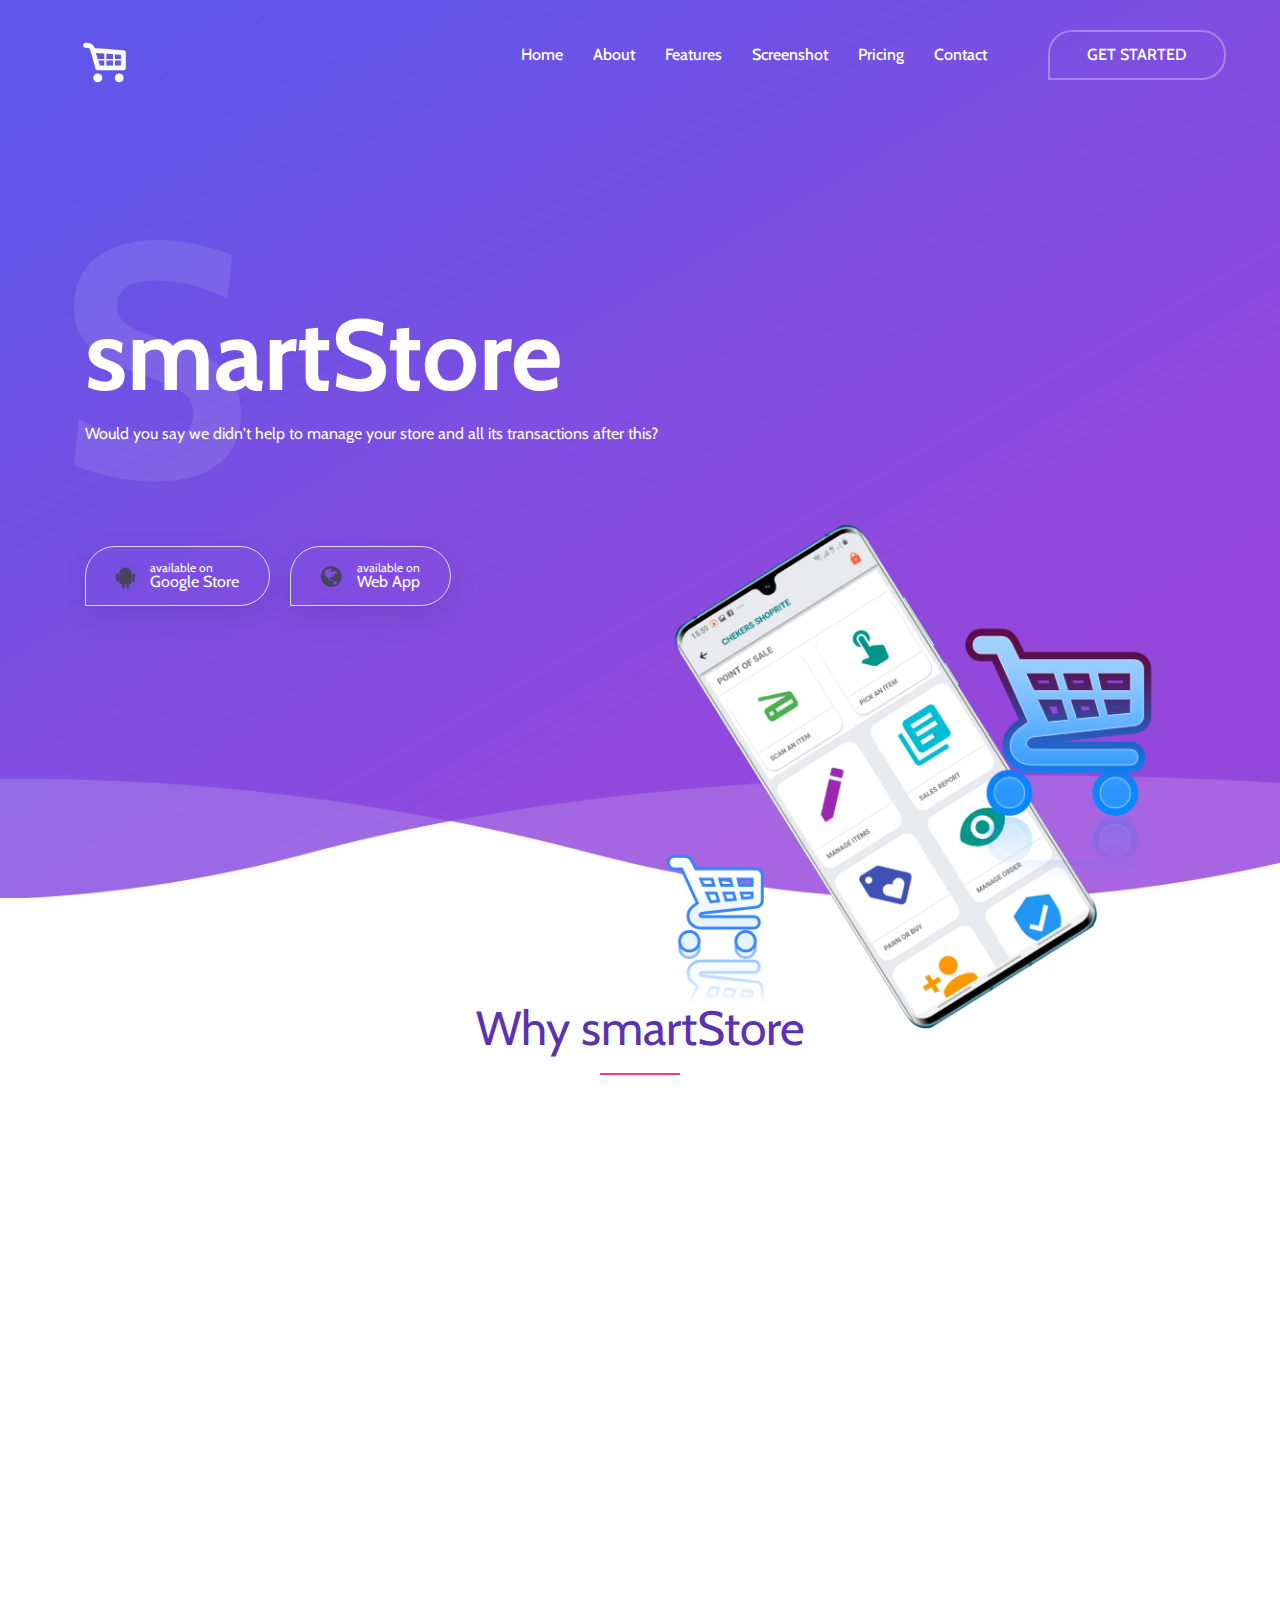
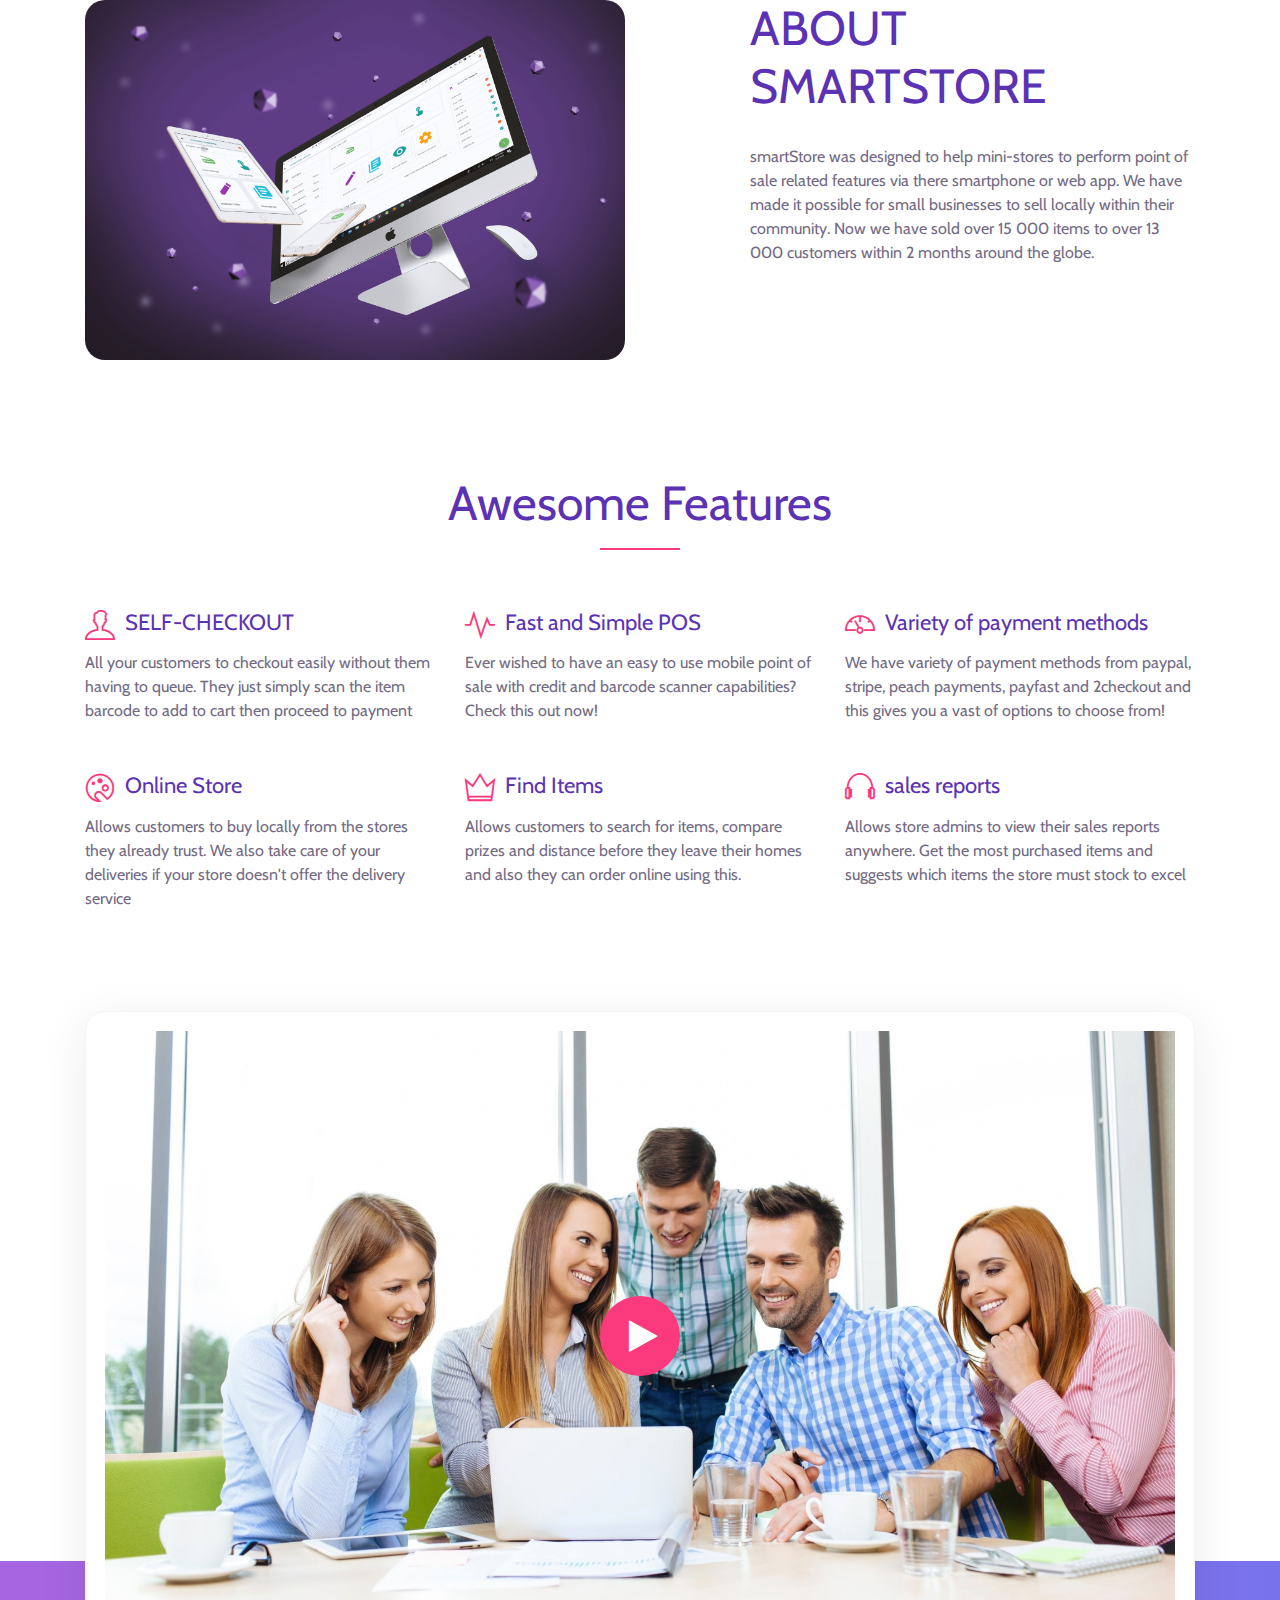
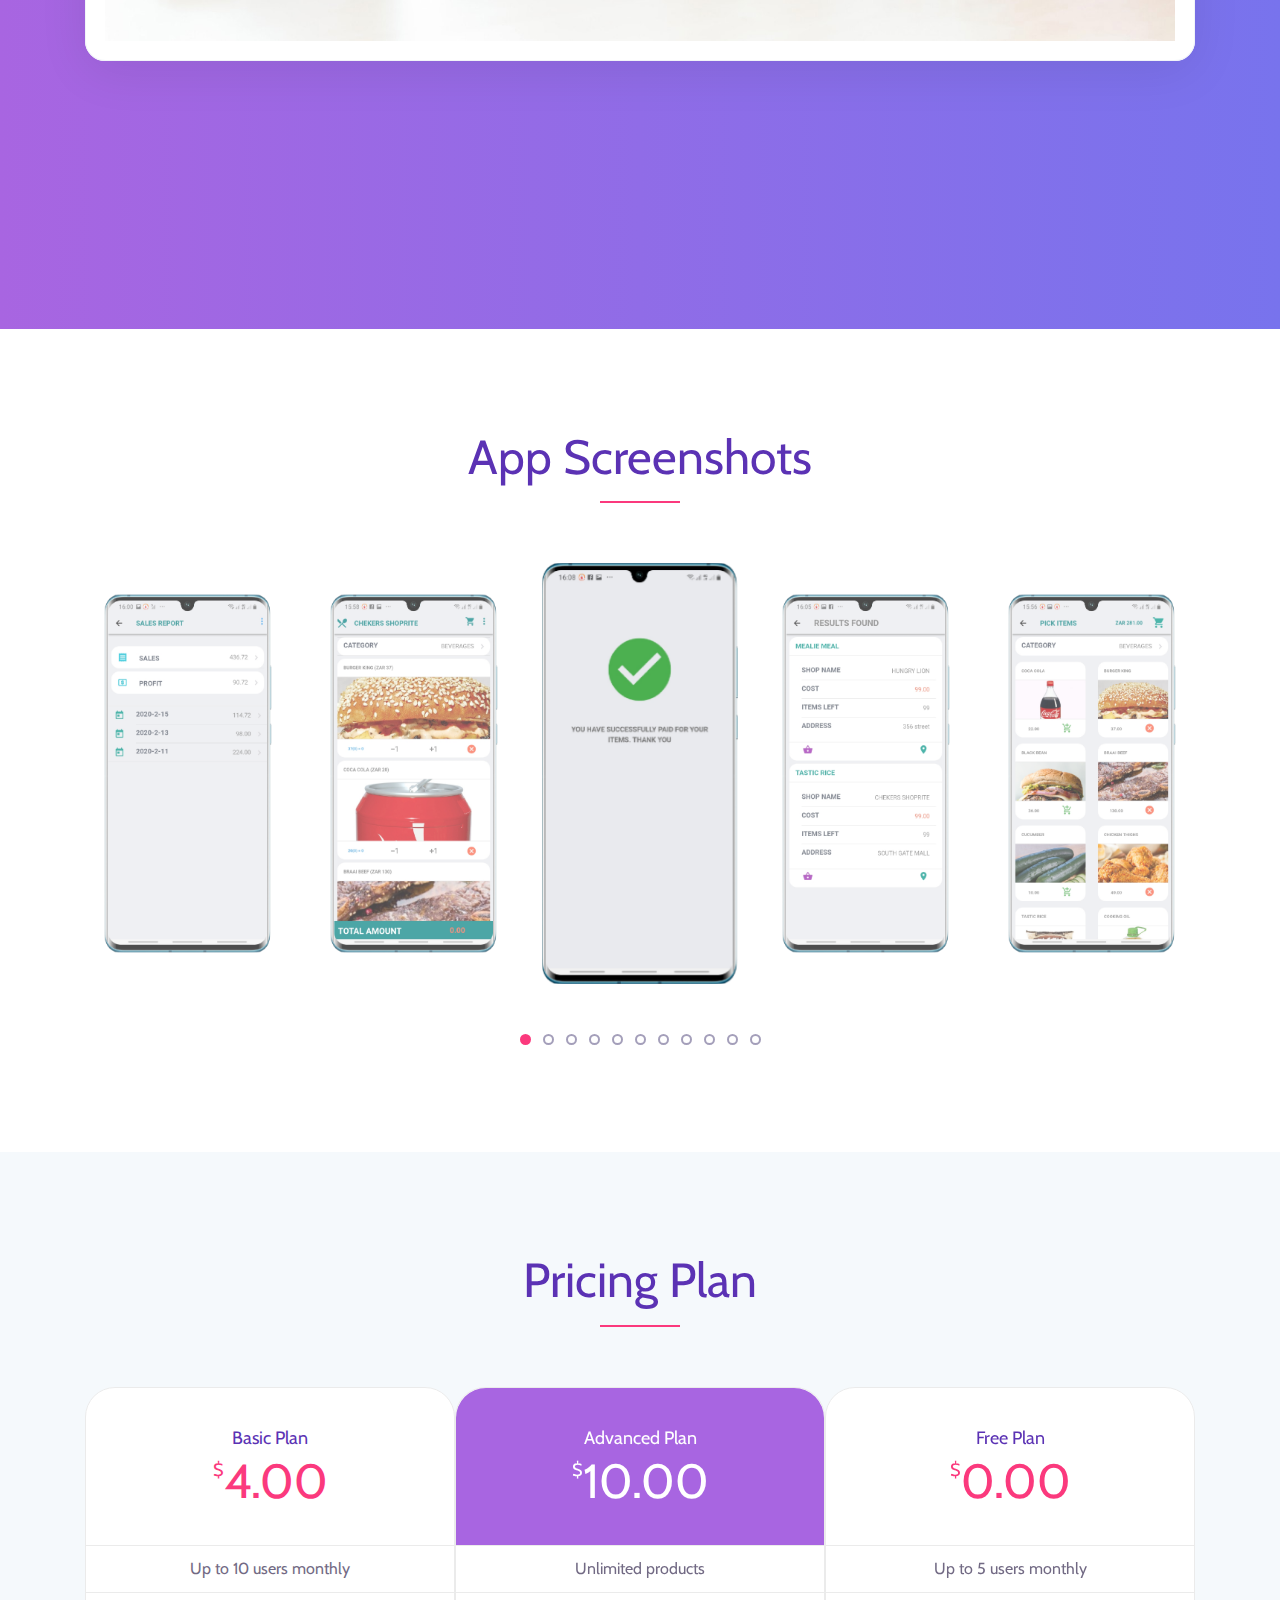
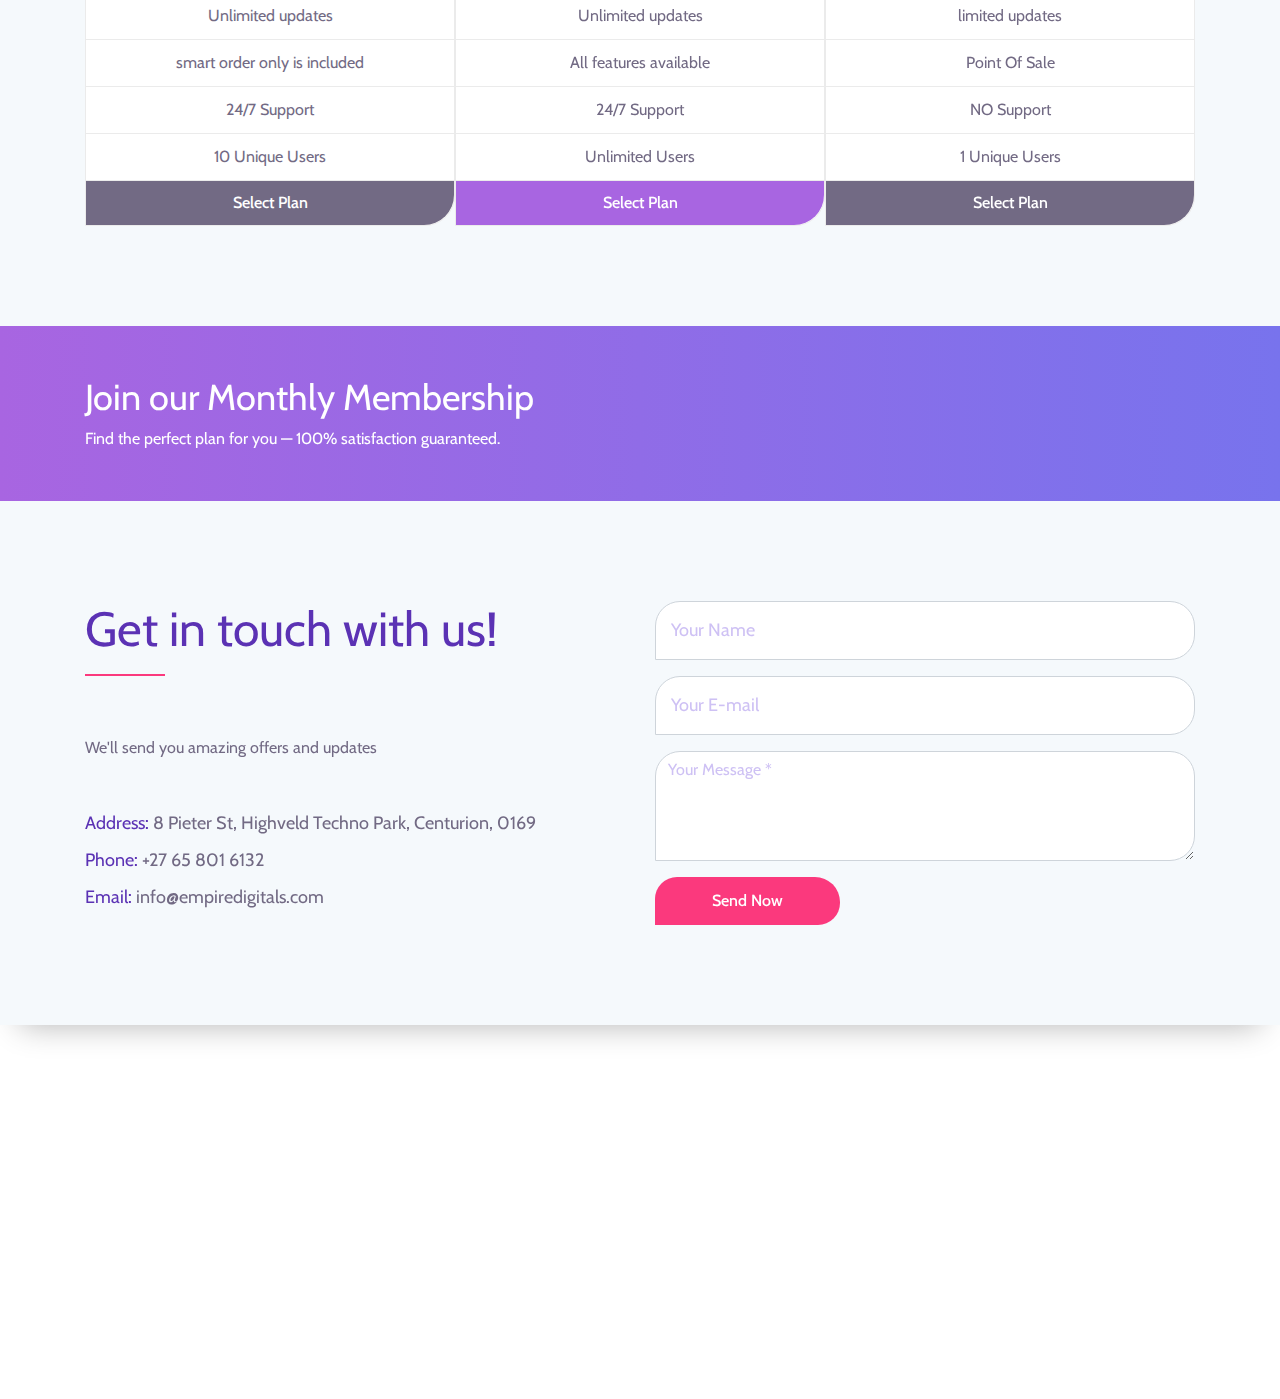
<file: index.html>
<!DOCTYPE html>
<html lang="en">

<head>
    <meta charset="UTF-8">
    <meta name="description" content="multi vendor website, create your own store in minutes, start selling with no fees. point of sale | online shopping in gauteng, smartstore, online shopping in Johannesburg, e-commerce service in johannesburg, grocery delivery, mobile point of sale, multi vendor website, buy online grocery in Johannesburg, ecommerce web in Johannesburg, inventory system">
    <meta name="keywords" content="online shopping in gauteng, smartstore, online shopping in Johannesburg, e-commerce service in johannesburg, grocery delivery, mobile point of sale, multi vendor website, buy online grocery in Johannesburg, ecommerce web in Johannesburg, inventory system">
    <meta http-equiv="X-UA-Compatible" content="IE=edge">
    <meta name="viewport" content="width=device-width, initial-scale=1, shrink-to-fit=no">
    <!-- The above 4 meta tags *must* come first in the head; any other head content must come *after* these tags -->

    <!-- Title -->
    <title>Multi vendor website | Online shopping in Africa</title>

    <!-- Favicon -->
    <link rel="icon" href="img/core-img/fav.png">

    <!-- Core Stylesheet -->
    <link href="style.css" rel="stylesheet">

    <!-- Responsive CSS -->
    <link href="css/responsive.css" rel="stylesheet">

</head>

<body>
    <!-- Preloader Start -->
    <div id="preloader">
        <div class="colorlib-load"></div>
    </div>

    <!-- ***** Header Area Start ***** -->
    <header class="header_area animated">
        <div class="container-fluid">
            <div class="row align-items-center">
                <!-- Menu Area Start -->
                <div class="col-12 col-lg-10">
                    <div class="menu_area">
                        <nav class="navbar navbar-expand-lg navbar-light">
                            <!-- Logo -->
                            <a class="navbar-brand" href="#"><img src="img/core-img/webicon.png" style="width: 45px;height: 45px;"></a>
                            <button class="navbar-toggler" type="button" data-toggle="collapse" data-target="#ca-navbar" aria-controls="ca-navbar" aria-expanded="false" aria-label="Toggle navigation"><span class="navbar-toggler-icon"></span></button>
                            <!-- Menu Area -->
                            <div class="collapse navbar-collapse" id="ca-navbar">
                                <ul class="navbar-nav ml-auto" id="nav">
                                    <li class="nav-item active"><a class="nav-link" href="#home">Home</a></li>
                                    <li class="nav-item"><a class="nav-link" href="#about">About</a></li>
                                    <li class="nav-item"><a class="nav-link" href="#features">Features</a></li>
                                    <li class="nav-item"><a class="nav-link" href="#screenshot">Screenshot</a></li>
                                    <li class="nav-item"><a class="nav-link" href="#pricing">Pricing</a></li>
                                    <li class="nav-item"><a class="nav-link" href="#contact">Contact</a></li>
                                </ul>
                                <div class="sing-up-button d-lg-none">
                                    <a href="https://smartstore.empiredigitals.com/dashboard">Dashboard</a>
                                </div>
                            </div>
                        </nav>
                    </div>
                </div>
                <!-- Signup btn -->
                <div class="col-12 col-lg-2">
                    <div class="sing-up-button d-none d-lg-block">
                        <a href="https://smartstoreweb.net/dashboard" target="_blank">GET STARTED</a>
                    </div>
                </div>
            </div>
        </div>
    </header>
    <!-- ***** Header Area End ***** -->

    <!-- ***** Wellcome Area Start ***** -->
    <section class="wellcome_area clearfix" id="home">
        <div class="container h-100">
            <div class="row h-100 align-items-center">
                <div class="col-12 col-md">
                    <div class="wellcome-heading">
                        <h2>smartStore</h2>
                        <h3>S</h3>
                        <p>Would you say we didn't help to manage your store and all its transactions after this?</p>
                    </div>
                    <div class="app-download-area">
                        <div class="app-download-btn wow fadeInUp" data-wow-delay="0.2s">
                            <!-- Google Store Btn -->
                            <a href="https://play.google.com/store/apps/details?id=com.rushwallets.api" target="_blank">
                                <i class="fa fa-android"></i>
                                <p class="mb-0" style="color: #fff;"><span>available on</span> Google Store</p>
                            </a>
                        </div>
                        <div class="app-download-btn wow fadeInDown" data-wow-delay="0.4s">
                            <!-- Apple Store Btn -->
                            <a href="https://smartstoreweb.net/dashboard" target="_blank">
                                <i class="fa fa-globe"></i>
                                <p class="mb-0" style="color: #fff;"><span>available on</span> Web App</p>
                            </a>
                        </div>
                    </div>
                </div>
            </div>
        </div>
        <!-- Welcome thumb -->
        <div class="welcome-thumb wow fadeInDown" data-wow-delay="0.5s">
            <img src="img/bg-img/tilted.png" alt="">
        </div>
    </section>
    <!-- ***** Wellcome Area End ***** -->

    <!-- ***** Special Area Start ***** -->
    <section class="special-area bg-white section_padding_100" id="about">
        <div class="container">
            <div class="row">
                <div class="col-12">
                    <!-- Section Heading Area -->
                    <div class="section-heading text-center">
                        <h2>Why smartStore</h2>
                        <div class="line-shape"></div>
                    </div>
                </div>
            </div>

            <div class="row">
                <!-- Single Special Area -->
                <div class="col-12 col-md-4">
                    <div class="single-special text-center wow fadeInUp" data-wow-delay="0.2s">
                        <div class="single-icon">
                            <i class="ti-mobile" aria-hidden="true"></i>
                        </div>
                        <h4>Use for anything</h4>
                        <p>Weather you just want a point of sale, online store or store management system. We got you covered! We lead now!</p>
                    </div>
                </div>
                <!-- Single Special Area -->
                <div class="col-12 col-md-4">
                    <div class="single-special text-center wow fadeInUp" data-wow-delay="0.4s">
                        <div class="single-icon">
                            <i class="ti-ruler-pencil" aria-hidden="true"></i>
                        </div>
                        <h4>All in one</h4>
                        <p>Credit card and barcode scanner for point of sale. Courier services implemented for delivery and self-checkout in supermarkets!</p>
                    </div>
                </div>
                <!-- Single Special Area -->
                <div class="col-12 col-md-4">
                    <div class="single-special text-center wow fadeInUp" data-wow-delay="0.6s">
                        <div class="single-icon">
                            <i class="ti-settings" aria-hidden="true"></i>
                        </div>
                        <h4>Cost effective</h4>
                        <p>We give you all of these features for almost free to maximize your business and grow beyond your imagination</p>
                    </div>
                </div>
            </div>
        </div>
        <!-- Special Description Area -->
        <div class="special_description_area mt-150">
            <div class="container">
                <div class="row">
                    <div class="col-lg-6">
                        <div class="special_description_img">
                            <img src="img/bg-img/624.jpg" alt="" style="width: 1000px;border-radius: 20px;">
                        </div>
                    </div>
                    <div class="col-lg-6 col-xl-5 ml-xl-auto">
                        <div class="special_description_content">
                            <h2>ABOUT SMARTSTORE</h2>
                            <p>smartStore was designed to help mini-stores to perform point of sale related features via there smartphone or web app. We have made it possible for small businesses to sell locally within their community. Now we have sold over 15 000 items to over 13 000 customers within 2 months around the globe.</p>
                            <div class="app-download-area">
                                <div class="app-download-btn wow fadeInUp" data-wow-delay="0.2s">
                                    <!-- Google Store Btn -->
                                    <a href="https://play.google.com/store/apps/details?id=com.rushwallets.api" target="_blank">
                                        <i class="fa fa-android"></i>
                                        <p class="mb-0"><span>available on</span> Google Store</p>
                                    </a>
                                </div>
                                <div class="app-download-btn wow fadeInDown" data-wow-delay="0.4s">
                                    <!-- Apple Store Btn -->
                                    <a href="https://smartstoreweb.net/dashboard" target="_blank">
                                        <i class="fa fa-apple"></i>
                                        <p class="mb-0"><span>available on</span> Web App</p>
                                    </a>
                                </div>
                            </div>
                        </div>
                    </div>
                </div>
            </div>
        </div>
    </section>
    <!-- ***** Special Area End ***** -->

    <!-- ***** Awesome Features Start ***** -->
    <section class="awesome-feature-area bg-white section_padding_0_50 clearfix" id="features">
        <div class="container">
            <div class="row">
                <div class="col-12">
                    <!-- Heading Text -->
                    <div class="section-heading text-center">
                        <h2>Awesome Features</h2>
                        <div class="line-shape"></div>
                    </div>
                </div>
            </div>

            <div class="row">
                <!-- Single Feature Start -->
                <div class="col-12 col-sm-6 col-lg-4">
                    <div class="single-feature">
                        <i class="ti-user" aria-hidden="true"></i>
                        <h5>SELF-CHECKOUT</h5>
                        <p>All your customers to checkout easily without them having to queue. They just simply scan the item barcode to add to cart then proceed to payment</p>
                    </div>
                </div>
                <!-- Single Feature Start -->
                <div class="col-12 col-sm-6 col-lg-4">
                    <div class="single-feature">
                        <i class="ti-pulse" aria-hidden="true"></i>
                        <h5>Fast and Simple POS</h5>
                        <p>Ever wished to have an easy to use mobile point of sale with credit and barcode scanner capabilities? Check this out now!</p>
                    </div>
                </div>
                <!-- Single Feature Start -->
                <div class="col-12 col-sm-6 col-lg-4">
                    <div class="single-feature">
                        <i class="ti-dashboard" aria-hidden="true"></i>
                        <h5>Variety of payment methods</h5>
                        <p>We have variety of payment methods from paypal, stripe, peach payments, payfast and 2checkout and this gives you a vast of options to choose from!</p>
                    </div>
                </div>
                <!-- Single Feature Start -->
                <div class="col-12 col-sm-6 col-lg-4">
                    <div class="single-feature">
                        <i class="ti-palette" aria-hidden="true"></i>
                        <h5>Online Store</h5>
                        <p>Allows customers to buy locally from the stores they already trust. We also take care of your deliveries if your store doesn't offer the delivery service</p>
                    </div>
                </div>
                <!-- Single Feature Start -->
                <div class="col-12 col-sm-6 col-lg-4">
                    <div class="single-feature">
                        <i class="ti-crown" aria-hidden="true"></i>
                        <h5>Find Items</h5>
                        <p>Allows customers to search for items, compare prizes and distance before they leave their homes and also they can order online using this.</p>
                    </div>
                </div>
                <!-- Single Feature Start -->
                <div class="col-12 col-sm-6 col-lg-4">
                    <div class="single-feature">
                        <i class="ti-headphone" aria-hidden="true"></i>
                        <h5>sales reports</h5>
                        <p>Allows store admins to view their sales reports anywhere. Get the most purchased items and suggests which items the store must stock to excel</p>
                    </div>
                </div>
            </div>

        </div>
    </section>
    <!-- ***** Awesome Features End ***** -->

    <!-- ***** Video Area Start ***** -->
    <div class="video-section">
        <div class="container">
            <div class="row">
                <div class="col-12">
                    <!-- Video Area Start -->
                    <div class="video-area" style="background-image: url(img/bg-img/video.jpg);">
                        <div class="video-play-btn">
                            <a class="video_btn" style="cursor: pointer;"><i class="fa fa-play" aria-hidden="true"></i></a>
                        </div>
                    </div>
                </div>
            </div>
        </div>
    </div>
    <!-- ***** Video Area End ***** -->

    <!-- ***** Cool Facts Area Start ***** -->
    <section class="cool_facts_area clearfix">
        <div class="container">
            <div class="row">
                <!-- Single Cool Fact-->
                <div class="col-12 col-md-3 col-lg-3">
                    <div class="single-cool-fact d-flex justify-content-center wow fadeInUp" data-wow-delay="0.2s">
                        <div class="counter-area">
                            <h3><span class="counter">35</span><span>K</span></h3>
                        </div>
                        <div class="cool-facts-content">
                            <i class="ion-arrow-down-a"></i>
                            <p>APP <br> DOWNLOADS</p>
                        </div>
                    </div>
                </div>
                <!-- Single Cool Fact-->
                <div class="col-12 col-md-3 col-lg-3">
                    <div class="single-cool-fact d-flex justify-content-center wow fadeInUp" data-wow-delay="0.4s">
                        <div class="counter-area">
                            <h3><span class="counter">28</span><span>K</span></h3>
                        </div>
                        <div class="cool-facts-content">
                            <i class="ion-happy-outline"></i>
                            <p>Happy <br> Clients</p>
                        </div>
                    </div>
                </div>
                <!-- Single Cool Fact-->
                <div class="col-12 col-md-3 col-lg-3">
                    <div class="single-cool-fact d-flex justify-content-center wow fadeInUp" data-wow-delay="0.6s">
                        <div class="counter-area">
                            <h3><span class="counter">30</span><span>K</span></h3>
                        </div>
                        <div class="cool-facts-content">
                            <i class="ion-person"></i>
                            <p>ACTIVE <br>ACCOUNTS</p>
                        </div>
                    </div>
                </div>
                <!-- Single Cool Fact-->
                <div class="col-12 col-md-3 col-lg-3">
                    <div class="single-cool-fact d-flex justify-content-center wow fadeInUp" data-wow-delay="0.8s">
                        <div class="counter-area">
                            <h3><span class="counter">82</span></h3>
                        </div>
                        <div class="cool-facts-content">
                            <i class="ion-ios-star-outline"></i>
                            <p>TOTAL <br>APP RATES</p>
                        </div>
                    </div>
                </div>
            </div>
        </div>
    </section>
    <!-- ***** Cool Facts Area End ***** -->

    <!-- ***** App Screenshots Area Start ***** -->
    <section class="app-screenshots-area bg-white section_padding_0_100 clearfix" id="screenshot">
        <div class="container">
            <div class="row">
                <div class="col-12 text-center">
                    <!-- Heading Text  -->
                    <div class="section-heading">
                        <h2>App Screenshots</h2>
                        <div class="line-shape"></div>
                    </div>
                </div>
            </div>
        </div>
        <div class="container-fluid">
            <div class="row">
                <div class="col-12">
                    <!-- App Screenshots Slides  -->
                    <div class="app_screenshots_slides owl-carousel">
                        <div class="single-shot">
                            <img src="img/scr-img/1.png" alt="">
                        </div>
                        <div class="single-shot">
                            <img src="img/scr-img/2.png" alt="">
                        </div>
                        <div class="single-shot">
                            <img src="img/scr-img/3.png" alt="">
                        </div>
                        <div class="single-shot">
                            <img src="img/scr-img/4.png" alt="">
                        </div>
                        <div class="single-shot">
                            <img src="img/scr-img/5.png" alt="">
                        </div>
                        <div class="single-shot">
                            <img src="img/scr-img/6.png" alt="">
                        </div>
                        <div class="single-shot">
                            <img src="img/scr-img/7.png" alt="">
                        </div>
                        <div class="single-shot">
                            <img src="img/scr-img/8.png" alt="">
                        </div>
                        <div class="single-shot">
                            <img src="img/scr-img/9.png" alt="">
                        </div>
                        <div class="single-shot">
                            <img src="img/scr-img/10.png" alt="">
                        </div>
                        <div class="single-shot">
                            <img src="img/scr-img/11.png" alt="">
                        </div>
                    </div>
                </div>
            </div>
        </div>
    </section>
    <!-- ***** App Screenshots Area End *****====== -->

    <!-- ***** Pricing Plane Area Start *****==== -->
    <section class="pricing-plane-area section_padding_100_70 clearfix" id="pricing">
        <div class="container">
            <div class="row">
                <div class="col-12">
                    <!-- Heading Text  -->
                    <div class="section-heading text-center">
                        <h2>Pricing Plan</h2>
                        <div class="line-shape"></div>
                    </div>
                </div>
            </div>

            <div class="row no-gutters">
                <div class="col-12 col-md-6 col-lg-4">
                    <!-- Package Price  -->
                    <div class="single-price-plan text-center">
                        <!-- Package Text  -->
                        <div class="package-plan">
                            <h5>Basic Plan</h5>
                            <div class="ca-price d-flex justify-content-center">
                                <span>$</span>
                                <h4>4.00</h4>
                            </div>
                        </div>
                        <div class="package-description">
                            <p>Up to 10 users monthly</p>
                            <p>Unlimited updates</p>
                            <p>smart order only is included</p>
                            <p>24/7 Support</p>
                            <p>10 Unique Users</p>
                        </div>
                        <!-- Plan Button  -->
                        <div class="plan-button">
                            <a href="#">Select Plan</a>
                        </div>
                    </div>
                </div>
                <div class="col-12 col-md-6 col-lg-4">
                    <!-- Package Price  -->
                    <div class="single-price-plan active text-center">
                        <!-- Package Text  -->
                        <div class="package-plan">
                            <h5>Advanced Plan</h5>
                            <div class="ca-price d-flex justify-content-center">
                                <span>$</span>
                                <h4>10.00</h4>
                            </div>
                        </div>
                        <div class="package-description">
                            <p>Unlimited products</p>
                            <p>Unlimited updates</p>
                            <p>All features available</p>
                            <p>24/7 Support</p>
                            <p>Unlimited Users</p>
                        </div>
                        <!-- Plan Button  -->
                        <div class="plan-button">
                            <a href="#">Select Plan</a>
                        </div>
                    </div>
                </div>
                <div class="col-12 col-md-6 col-lg-4">
                    <!-- Package Price  -->
                    <div class="single-price-plan text-center">
                        <!-- Package Text  -->
                        <div class="package-plan">
                            <h5>Free Plan</h5>
                            <div class="ca-price d-flex justify-content-center">
                                <span>$</span>
                                <h4>0.00</h4>
                            </div>
                        </div>
                        <div class="package-description">
                            <p>Up to 5 users monthly</p>
                            <p>limited updates</p>
                            <p>Point Of Sale</p>
                            <p>NO Support</p>
                            <p>1 Unique Users</p>
                        </div>
                        <!-- Plan Button  -->
                        <div class="plan-button">
                            <a href="#">Select Plan</a>
                        </div>
                    </div>
                </div>
            </div>
        </div>
    </section>
    <!-- ***** Pricing Plane Area End ***** -->

    <!-- ***** CTA Area Start ***** -->
    <section class="our-monthly-membership section_padding_50 clearfix">
        <div class="container">
            <div class="row align-items-center">
                <div class="col-md-8">
                    <div class="membership-description">
                        <h2>Join our Monthly Membership</h2>
                        <p>Find the perfect plan for you — 100% satisfaction guaranteed.</p>
                    </div>
                </div>
                <div class="col-md-4">
                    <div class="get-started-button wow bounceInDown" data-wow-delay="0.5s">
                        <a href="#">Get Started</a>
                    </div>
                </div>
            </div>
        </div>
    </section>
    <!-- ***** CTA Area End ***** -->

    <!-- ***** Contact Us Area Start ***** -->
    <section class="footer-contact-area section_padding_100 clearfix" id="contact">
        <div class="container">
            <div class="row">
                <div class="col-md-6">
                    <!-- Heading Text  -->
                    <div class="section-heading">
                        <h2>Get in touch with us!</h2>
                        <div class="line-shape"></div>
                    </div>
                    <div class="footer-text">
                        <p>We'll send you amazing offers and updates</p>
                    </div>
                    <div class="address-text">
                        <p><span>Address:</span> 8 Pieter St, Highveld Techno Park, Centurion, 0169</p>
                    </div>
                    <div class="phone-text">
                        <p><span>Phone:</span> +27 65 801 6132</p>
                    </div>
                    <div class="email-text">
                        <p><span>Email:</span> info@empiredigitals.com</p>
                    </div>
                </div>
                <div class="col-md-6">
                    <!-- Form Start-->
                    <div class="contact_from">
                        <form action="#" method="post">
                            <!-- Message Input Area Start -->
                            <div class="contact_input_area">
                                <div class="row">
                                    <!-- Single Input Area Start -->
                                    <div class="col-md-12">
                                        <div class="form-group">
                                            <input type="text" class="form-control" name="name" id="name" placeholder="Your Name" required>
                                        </div>
                                    </div>
                                    <!-- Single Input Area Start -->
                                    <div class="col-md-12">
                                        <div class="form-group">
                                            <input type="email" class="form-control" name="email" id="email" placeholder="Your E-mail" required>
                                        </div>
                                    </div>
                                    <!-- Single Input Area Start -->
                                    <div class="col-12">
                                        <div class="form-group">
                                            <textarea name="message" class="form-control" id="message" cols="30" rows="4" placeholder="Your Message *" required></textarea>
                                        </div>
                                    </div>
                                    <!-- Single Input Area Start -->
                                    <div class="col-12">
                                        <button type="submit" class="btn submit-btn">Send Now</button>
                                    </div>
                                </div>
                            </div>
                            <!-- Message Input Area End -->
                        </form>
                    </div>
                </div>
            </div>
        </div>
    </section>
    <!-- ***** Contact Us Area End ***** -->

    <!-- ***** Footer Area Start ***** -->
    <footer class="footer-social-icon text-center section_padding_70 clearfix">
        <!-- footer logo -->
        <div class="footer-text">
            <h2>Empire Digitals</h2>
        </div>
        <!-- social icon-->
        <div class="footer-social-icon">
            <a href="#"><i class="fa fa-facebook" aria-hidden="true"></i></a>
            <a href="#"><i class="active fa fa-twitter" aria-hidden="true"></i></a>
            <a href="#"> <i class="fa fa-instagram" aria-hidden="true"></i></a>
            <a href="#"><i class="fa fa-google-plus" aria-hidden="true"></i></a>
        </div>
        <div class="footer-menu">
            <nav>
                <ul>
                    <li><a href="#">About</a></li>
                    <li><a href="https://smartstoreweb.net/terms.html">Terms &amp; Conditions</a></li>
                    <li><a href="#">Privacy Policy</a></li>
                    <li><a href="#">Contact</a></li>
                </ul>
            </nav>
        </div>
        <div class="copyright-text">
            <p>Copyright ©2022 sS. Designed by <a href="https://www.empiredigitals.com" target="_blank">Empire Digitals</a></p>
        </div>
    </footer>

    <!-- Jquery-2.2.4 JS -->
    <script src="js/jquery-2.2.4.min.js"></script>
    <!-- Popper js -->
    <script src="js/popper.min.js"></script>
    <!-- Bootstrap-4 Beta JS -->
    <script src="js/bootstrap.min.js"></script>
    <!-- All Plugins JS -->
    <script src="js/plugins.js"></script>
    <!-- Slick Slider Js-->
    <script src="js/slick.min.js"></script>
    <!-- Footer Reveal JS -->
    <script src="js/footer-reveal.min.js"></script>
    <!-- Active JS -->
    <script src="js/active.js"></script>
</body>

</html>
</file>
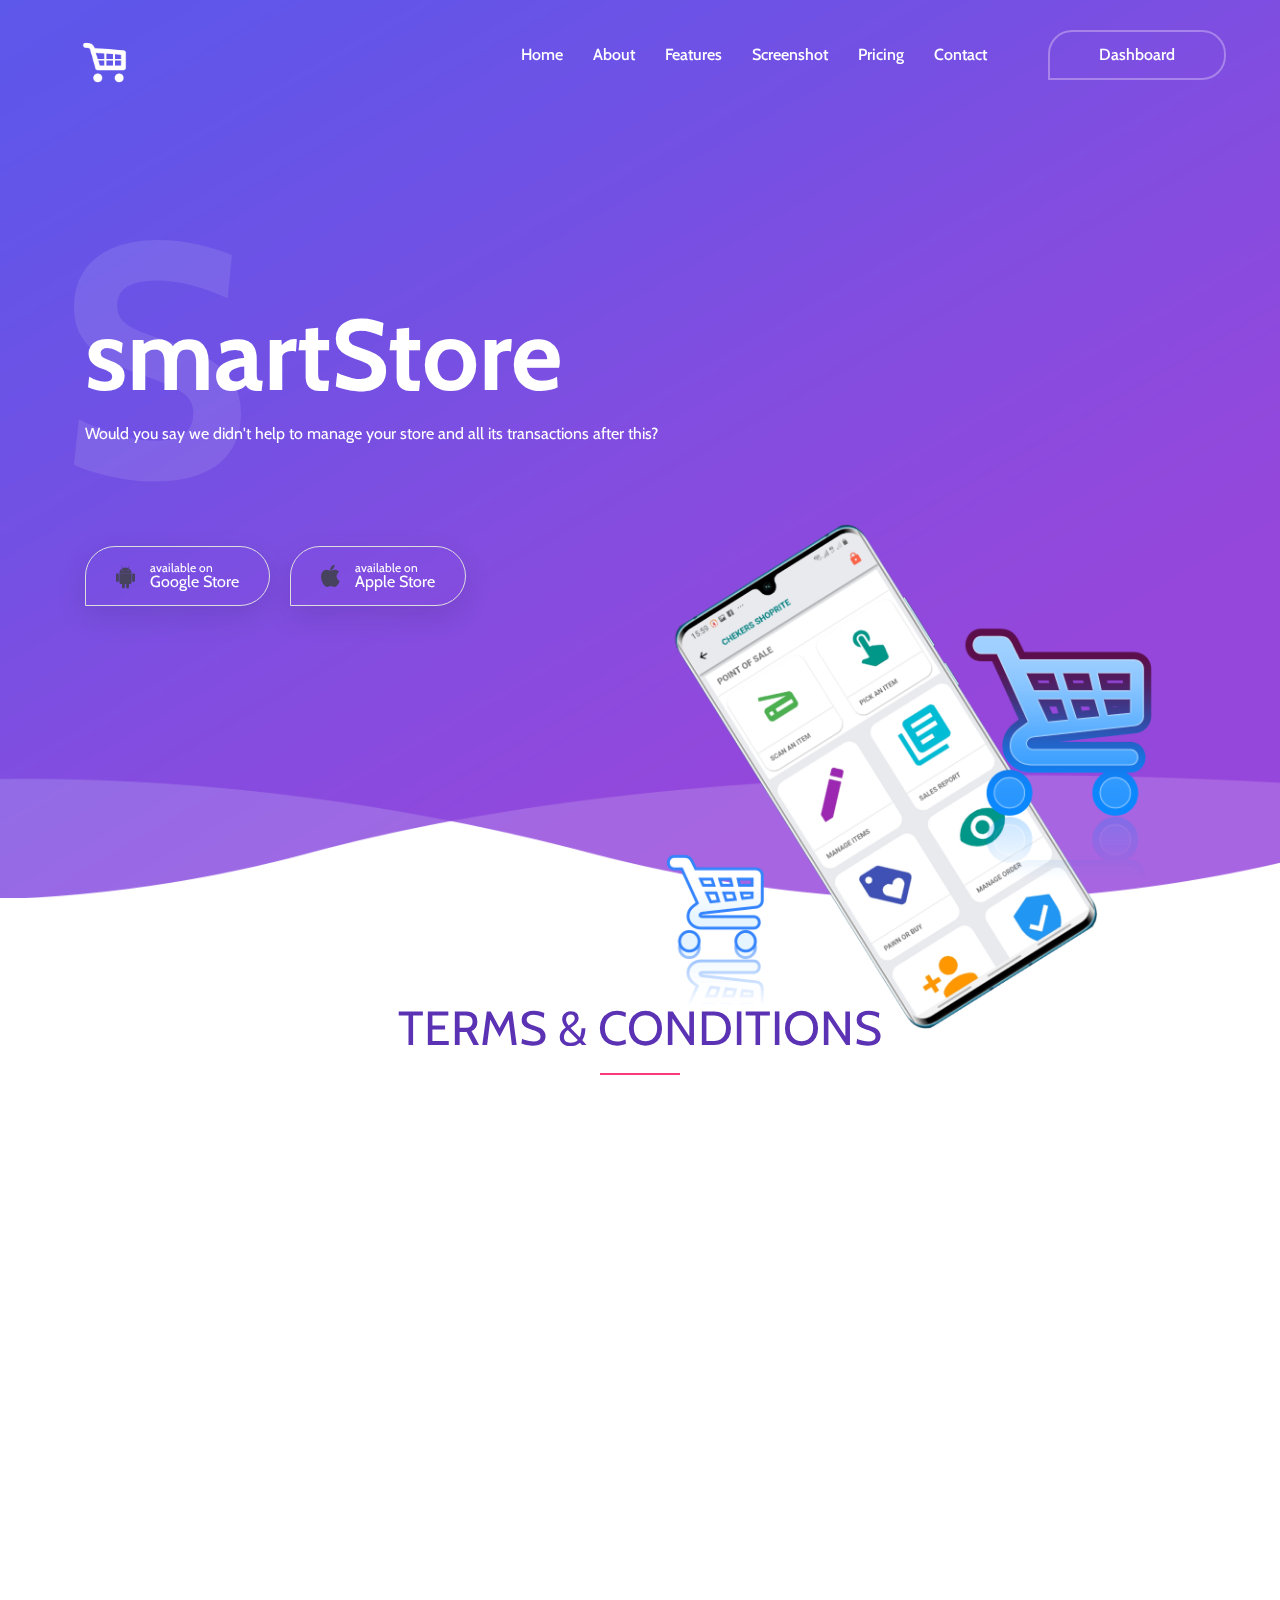
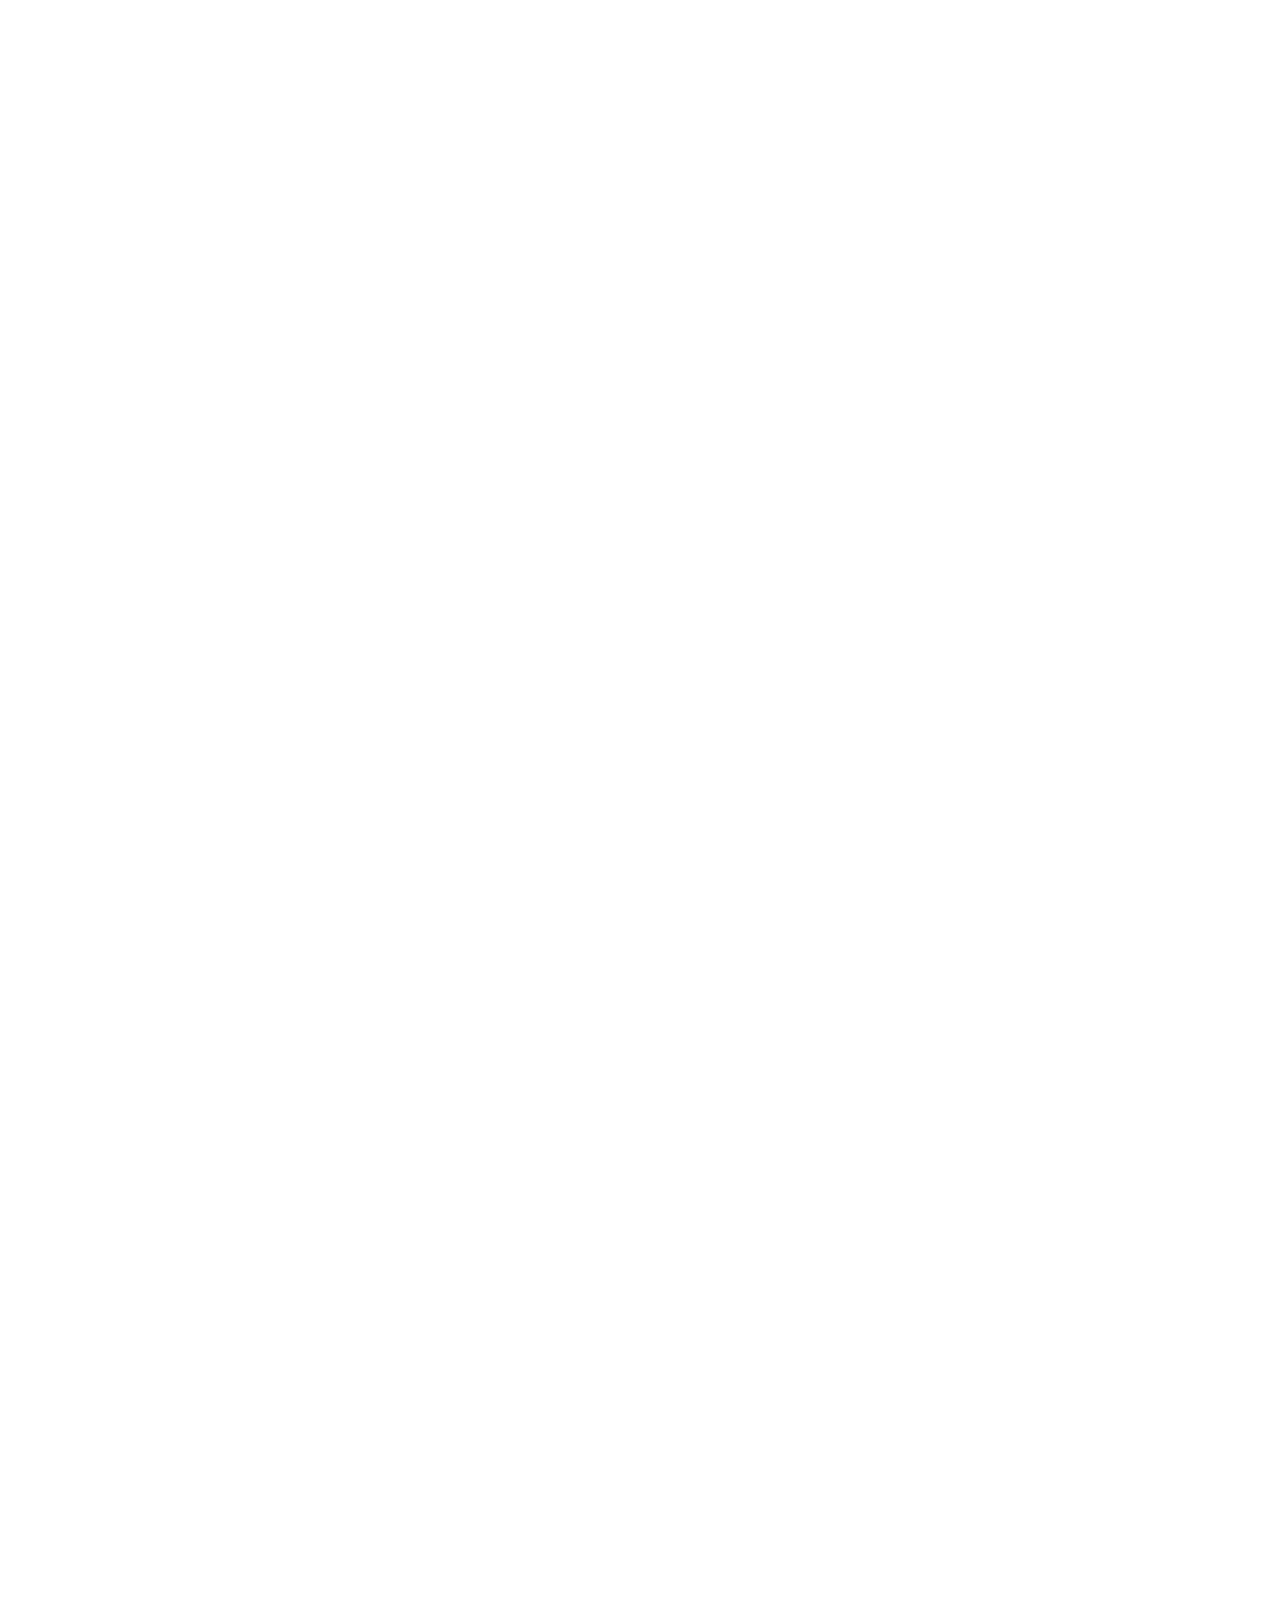
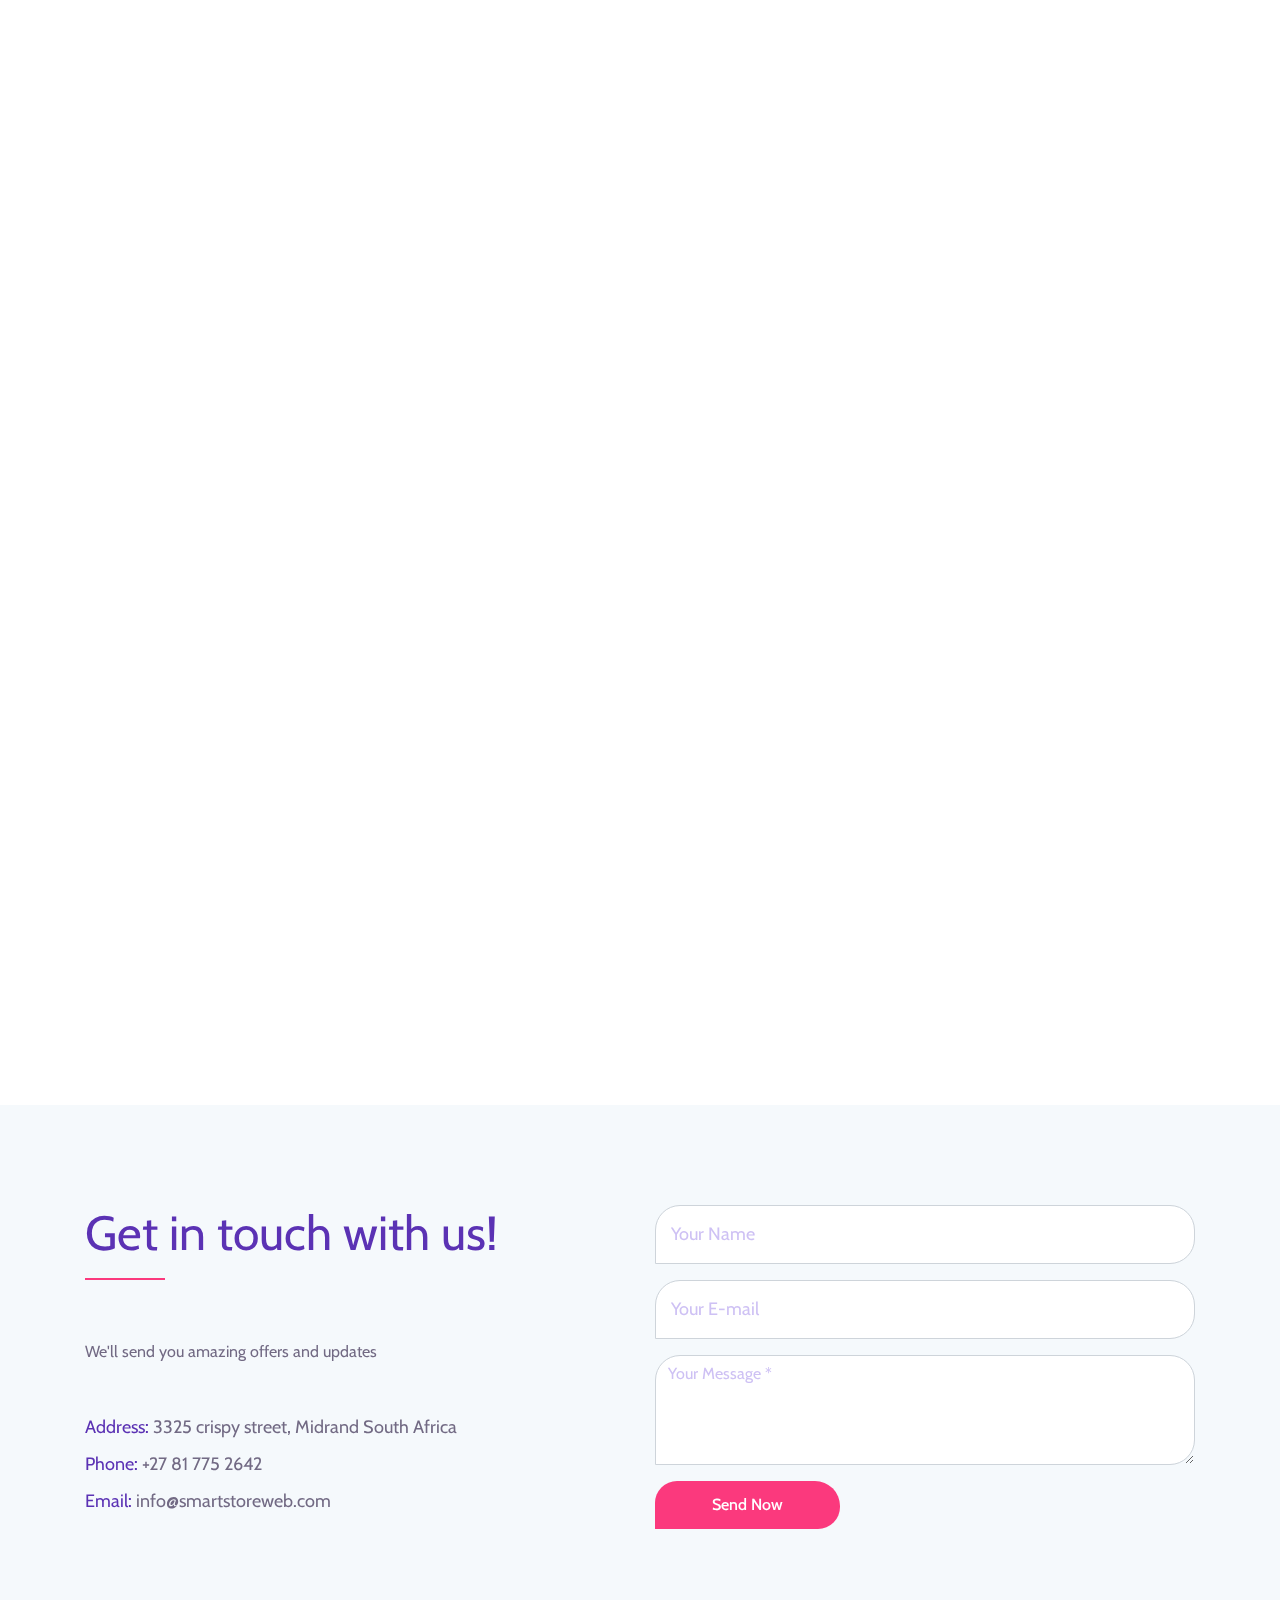
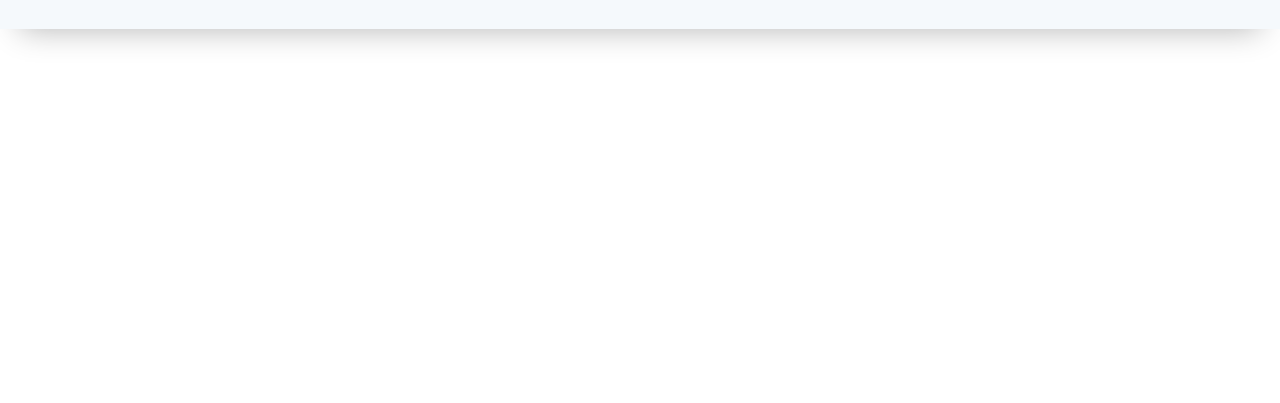
<file: terms.html>
<!DOCTYPE html>
<html lang="en">

<head>
    <meta charset="UTF-8">
    <meta name="description" content="">
    <meta http-equiv="X-UA-Compatible" content="IE=edge">
    <meta name="viewport" content="width=device-width, initial-scale=1, shrink-to-fit=no">
    <!-- The above 4 meta tags *must* come first in the head; any other head content must come *after* these tags -->

    <!-- Title -->
    <title>smartStore</title>

    <!-- Favicon -->
    <link rel="icon" href="img/core-img/fav.png">

    <!-- Core Stylesheet -->
    <link href="style.css" rel="stylesheet">

    <!-- Responsive CSS -->
    <link href="css/responsive.css" rel="stylesheet">

</head>

<body>
    <!-- Preloader Start -->
    <div id="preloader">
        <div class="colorlib-load"></div>
    </div>

    <!-- ***** Header Area Start ***** -->
    <header class="header_area animated">
        <div class="container-fluid">
            <div class="row align-items-center">
                <!-- Menu Area Start -->
                <div class="col-12 col-lg-10">
                    <div class="menu_area">
                        <nav class="navbar navbar-expand-lg navbar-light">
                            <!-- Logo -->
                            <a class="navbar-brand" href="#"><img src="img/core-img/webicon.png" style="width: 45px;height: 45px;"></a>
                            <button class="navbar-toggler" type="button" data-toggle="collapse" data-target="#ca-navbar" aria-controls="ca-navbar" aria-expanded="false" aria-label="Toggle navigation"><span class="navbar-toggler-icon"></span></button>
                            <!-- Menu Area -->
                            <div class="collapse navbar-collapse" id="ca-navbar">
                                <ul class="navbar-nav ml-auto" id="nav">
                                    <li class="nav-item active"><a class="nav-link" href="#home">Home</a></li>
                                    <li class="nav-item"><a class="nav-link" href="#about">About</a></li>
                                    <li class="nav-item"><a class="nav-link" href="#features">Features</a></li>
                                    <li class="nav-item"><a class="nav-link" href="#screenshot">Screenshot</a></li>
                                    <li class="nav-item"><a class="nav-link" href="#pricing">Pricing</a></li>
                                    <li class="nav-item"><a class="nav-link" href="#contact">Contact</a></li>
                                </ul>
                                <div class="sing-up-button d-lg-none">
                                    <a href="https://smartstoreweb.net/dashboard">Dashboard</a>
                                </div>
                            </div>
                        </nav>
                    </div>
                </div>
                <!-- Signup btn -->
                <div class="col-12 col-lg-2">
                    <div class="sing-up-button d-none d-lg-block">
                        <a href="https://smartstoreweb.net/dashboard">Dashboard</a>
                    </div>
                </div>
            </div>
        </div>
    </header>
    <!-- ***** Header Area End ***** -->

    <!-- ***** Wellcome Area Start ***** -->
    <section class="wellcome_area clearfix" id="home">
        <div class="container h-100">
            <div class="row h-100 align-items-center">
                <div class="col-12 col-md">
                    <div class="wellcome-heading">
                        <h2>smartStore</h2>
                        <h3>S</h3>
                        <p>Would you say we didn't help to manage your store and all its transactions after this?</p>
                    </div>
                    <div class="app-download-area">
                        <div class="app-download-btn wow fadeInUp" data-wow-delay="0.2s">
                            <!-- Google Store Btn -->
                            <a href="https://play.google.com/store/apps/details?id=com.rushwallets.api">
                                <i class="fa fa-android"></i>
                                <p class="mb-0" style="color: #fff;"><span>available on</span> Google Store</p>
                            </a>
                        </div>
                        <div class="app-download-btn wow fadeInDown" data-wow-delay="0.4s">
                            <!-- Apple Store Btn -->
                            <a href="https://play.google.com/store/apps/details?id=com.rushwallets.api">
                                <i class="fa fa-apple"></i>
                                <p class="mb-0" style="color: #fff;"><span>available on</span> Apple Store</p>
                            </a>
                        </div>
                    </div>
                </div>
            </div>
        </div>
        <!-- Welcome thumb -->
        <div class="welcome-thumb wow fadeInDown" data-wow-delay="0.5s">
            <img src="img/bg-img/tilted.png" alt="">
        </div>
    </section>
    <!-- ***** Wellcome Area End ***** -->

    <!-- ***** Special Area Start ***** -->
    <section class="special-area bg-white section_padding_100" id="about">
        <div class="container">
            <div class="row">
                <div class="col-12">
                    <!-- Section Heading Area -->
                    <div class="section-heading text-center">
                        <h2>TERMS & CONDITIONS</h2>
                        <div class="line-shape"></div>
                    </div>
                </div>
            </div>

            <div class="row">
                <!-- Single Special Area -->
                <div class="col-12 col-md-12">
                    <div class="single-special text-center wow fadeInUp" data-wow-delay="0.2s">
                        <div class="single-icon">
                            <i class="ti-mobile" aria-hidden="true"></i>
                        </div>
                        <h4>CAREFULLY READ</h4>

                        <p>Welcome to smartstore!</p>

                        <p>These terms and conditions outline the rules and regulations for the use of smartStore's Website, located at www.smartstoreweb.net.</p>

                        <p>By accessing this website we assume you accept these terms and conditions. Do not continue to use smartstore if you do not agree to take all of the terms and conditions stated on this page.</p>

                        <p>The following terminology applies to these Terms and Conditions, Privacy Statement and Disclaimer Notice and all Agreements: "Client", "You" and "Your" refers to you, the person log on this website and compliant to the Company’s terms and conditions. "The Company", "Ourselves", "We", "Our" and "Us", refers to our Company. "Party", "Parties", or "Us", refers to both the Client and ourselves. All terms refer to the offer, acceptance and consideration of payment necessary to undertake the process of our assistance to the Client in the most appropriate manner for the express purpose of meeting the Client’s needs in respect of provision of the Company’s stated services, in accordance with and subject to, prevailing law of Netherlands. Any use of the above terminology or other words in the singular, plural, capitalization and/or he/she or they, are taken as interchangeable and therefore as referring to same.</p>

                        <h3><strong>Cookies</strong></h3>

                        <p>We employ the use of cookies. By accessing smartstore, you agreed to use cookies in agreement with the smartStore's Privacy Policy.</p>

                        <p>Most interactive websites use cookies to let us retrieve the user’s details for each visit. Cookies are used by our website to enable the functionality of certain areas to make it easier for people visiting our website. Some of our affiliate/advertising partners may also use cookies.</p>

                        <h3><strong>License</strong></h3>

                        <p>Unless otherwise stated, smartStore and/or its licensors own the intellectual property rights for all material on smartstore. All intellectual property rights are reserved. You may access this from smartstore for your own personal use subjected to restrictions set in these terms and conditions.</p>

                        <p>You must not:</p>
                        <ul>
                            <li>Republish material from smartstore</li>
                            <li>Sell, rent or sub-license material from smartstore</li>
                            <li>Reproduce, duplicate or copy material from smartstore</li>
                            <li>Redistribute content from smartstore</li>
                        </ul>

                        <p>This Agreement shall begin on the date hereof.</p>

                        <p>Parts of this website offer an opportunity for users to post and exchange opinions and information in certain areas of the website. smartStore does not filter, edit, publish or review Comments prior to their presence on the website. Comments do not reflect the views and opinions of smartStore,its agents and/or affiliates. Comments reflect the views and opinions of the person who post their views and opinions. To the extent permitted by applicable laws, smartStore shall not be liable for the Comments or for any liability, damages or expenses caused and/or suffered as a result of any use of and/or posting of and/or appearance of the Comments on this website.</p>

                        <p>smartStore reserves the right to monitor all Comments and to remove any Comments which can be considered inappropriate, offensive or causes breach of these Terms and Conditions.</p>

                        <p>You warrant and represent that:</p>

                        <ul>
                            <li>You are entitled to post the Comments on our website and have all necessary licenses and consents to do so;</li>
                            <li>The Comments do not invade any intellectual property right, including without limitation copyright, patent or trademark of any third party;</li>
                            <li>The Comments do not contain any defamatory, libelous, offensive, indecent or otherwise unlawful material which is an invasion of privacy</li>
                            <li>The Comments will not be used to solicit or promote business or custom or present commercial activities or unlawful activity.</li>
                        </ul>

                        <p>You hereby grant smartStore a non-exclusive license to use, reproduce, edit and authorize others to use, reproduce and edit any of your Comments in any and all forms, formats or media.</p>

                        <h3><strong>Hyperlinking to our Content</strong></h3>

                        <p>The following organizations may link to our Website without prior written approval:</p>

                        <ul>
                            <li>Government agencies;</li>
                            <li>Search engines;</li>
                            <li>News organizations;</li>
                            <li>Online directory distributors may link to our Website in the same manner as they hyperlink to the Websites of other listed businesses; and</li>
                            <li>System wide Accredited Businesses except soliciting non-profit organizations, charity shopping malls, and charity fundraising groups which may not hyperlink to our Web site.</li>
                        </ul>

                        <p>These organizations may link to our home page, to publications or to other Website information so long as the link: (a) is not in any way deceptive; (b) does not falsely imply sponsorship, endorsement or approval of the linking party and its products and/or services; and (c) fits within the context of the linking party’s site.</p>

                        <p>We may consider and approve other link requests from the following types of organizations:</p>

                        <ul>
                            <li>commonly-known consumer and/or business information sources;</li>
                            <li>dot.com community sites;</li>
                            <li>associations or other groups representing charities;</li>
                            <li>online directory distributors;</li>
                            <li>internet portals;</li>
                            <li>accounting, law and consulting firms; and</li>
                            <li>educational institutions and trade associations.</li>
                        </ul>

                        <p>We will approve link requests from these organizations if we decide that: (a) the link would not make us look unfavorably to ourselves or to our accredited businesses; (b) the organization does not have any negative records with us; (c) the benefit to us from the visibility of the hyperlink compensates the absence of smartStore; and (d) the link is in the context of general resource information.</p>

                        <p>These organizations may link to our home page so long as the link: (a) is not in any way deceptive; (b) does not falsely imply sponsorship, endorsement or approval of the linking party and its products or services; and (c) fits within the context of the linking party’s site.</p>

                        <p>If you are one of the organizations listed in paragraph 2 above and are interested in linking to our website, you must inform us by sending an e-mail to smartStore. Please include your name, your organization name, contact information as well as the URL of your site, a list of any URLs from which you intend to link to our Website, and a list of the URLs on our site to which you would like to link. Wait 2-3 weeks for a response.</p>

                        <p>Approved organizations may hyperlink to our Website as follows:</p>

                        <ul>
                            <li>By use of our corporate name; or</li>
                            <li>By use of the uniform resource locator being linked to; or</li>
                            <li>By use of any other description of our Website being linked to that makes sense within the context and format of content on the linking party’s site.</li>
                        </ul>

                        <p>No use of smartStore's logo or other artwork will be allowed for linking absent a trademark license agreement.</p>
                        
                        <h3><strong>PAWN OR SELL</strong></h3>

                        <p>Pawn stores are supposed to have legal documents from their company registrar. We do not offer any documents to any company, We just provide you with the platform to easily transact. Any inconvience caused may have to be resolved between two parties and we are not responsible. We tried to allow pawning between stores and consumers to minimize the risk.</p>

                        <h3><strong>DRIVERS</strong></h3>

                        <p>Due to the nature of our business, All smartStore drivers will be paid in cash by the purchaser after order confirmation. All registered drivers must abide by our laws. Please note that smartStore will collect 10% from every driver per each job and the delivery fee may vary according to distance</p>

                        <h3><strong>STORES</strong></h3>

                        <p>All remote purchases or self-checkout done by the customer carries a certain service fee which belongs to smarStore and will be send direct to the store account for every purchase. The total amount send to the store will be total item cost + service fee and the service fee will be send to us after each and every moonth</p>

                        <h3><strong>iFrames</strong></h3>

                        <p>Without prior approval and written permission, you may not create frames around our Webpages that alter in any way the visual presentation or appearance of our Website.</p>

                        <h3><strong>Content Liability</strong></h3>

                        <p>We shall not be hold responsible for any content that appears on your Website. You agree to protect and defend us against all claims that is rising on your Website. No link(s) should appear on any Website that may be interpreted as libelous, obscene or criminal, or which infringes, otherwise violates, or advocates the infringement or other violation of, any third party rights.</p>

                        <h3><strong>Your Privacy</strong></h3>

                        <p>Please read Privacy Policy</p>

                        <h3><strong>Reservation of Rights</strong></h3>

                        <p>We reserve the right to request that you remove all links or any particular link to our Website. You approve to immediately remove all links to our Website upon request. We also reserve the right to amen these terms and conditions and it’s linking policy at any time. By continuously linking to our Website, you agree to be bound to and follow these linking terms and conditions.</p>

                        <h3><strong>Removal of links from our website</strong></h3>

                        <p>If you find any link on our Website that is offensive for any reason, you are free to contact and inform us any moment. We will consider requests to remove links but we are not obligated to or so or to respond to you directly.</p>

                        <p>We do not ensure that the information on this website is correct, we do not warrant its completeness or accuracy; nor do we promise to ensure that the website remains available or that the material on the website is kept up to date.</p>

                        <h3><strong>Disclaimer</strong></h3>

                        <p>To the maximum extent permitted by applicable law, we exclude all representations, warranties and conditions relating to our website and the use of this website. Nothing in this disclaimer will:</p>

                        <ul>
                            <li>limit or exclude our or your liability for death or personal injury;</li>
                            <li>limit or exclude our or your liability for fraud or fraudulent misrepresentation;</li>
                            <li>limit any of our or your liabilities in any way that is not permitted under applicable law; or</li>
                            <li>exclude any of our or your liabilities that may not be excluded under applicable law.</li>
                        </ul>

                        <p>The limitations and prohibitions of liability set in this Section and elsewhere in this disclaimer: (a) are subject to the preceding paragraph; and (b) govern all liabilities arising under the disclaimer, including liabilities arising in contract, in tort and for breach of statutory duty.</p>

                        <p>As long as the website and the information and services on the website are provided free of charge, we will not be liable for any loss or damage of any nature.</p>
                    </div>
                </div>
            </div>
        </div>
    </section>

    <!-- ***** Contact Us Area Start ***** -->
    <section class="footer-contact-area section_padding_100 clearfix" id="contact">
        <div class="container">
            <div class="row">
                <div class="col-md-6">
                    <!-- Heading Text  -->
                    <div class="section-heading">
                        <h2>Get in touch with us!</h2>
                        <div class="line-shape"></div>
                    </div>
                    <div class="footer-text">
                        <p>We'll send you amazing offers and updates</p>
                    </div>
                    <div class="address-text">
                        <p><span>Address:</span> 3325 crispy street, Midrand South Africa</p>
                    </div>
                    <div class="phone-text">
                        <p><span>Phone:</span> +27 81 775 2642</p>
                    </div>
                    <div class="email-text">
                        <p><span>Email:</span> info@smartstoreweb.com</p>
                    </div>
                </div>
                <div class="col-md-6">
                    <!-- Form Start-->
                    <div class="contact_from">
                        <form action="#" method="post">
                            <!-- Message Input Area Start -->
                            <div class="contact_input_area">
                                <div class="row">
                                    <!-- Single Input Area Start -->
                                    <div class="col-md-12">
                                        <div class="form-group">
                                            <input type="text" class="form-control" name="name" id="name" placeholder="Your Name" required>
                                        </div>
                                    </div>
                                    <!-- Single Input Area Start -->
                                    <div class="col-md-12">
                                        <div class="form-group">
                                            <input type="email" class="form-control" name="email" id="email" placeholder="Your E-mail" required>
                                        </div>
                                    </div>
                                    <!-- Single Input Area Start -->
                                    <div class="col-12">
                                        <div class="form-group">
                                            <textarea name="message" class="form-control" id="message" cols="30" rows="4" placeholder="Your Message *" required></textarea>
                                        </div>
                                    </div>
                                    <!-- Single Input Area Start -->
                                    <div class="col-12">
                                        <button type="submit" class="btn submit-btn">Send Now</button>
                                    </div>
                                </div>
                            </div>
                            <!-- Message Input Area End -->
                        </form>
                    </div>
                </div>
            </div>
        </div>
    </section>
    <!-- ***** Contact Us Area End ***** -->

    <!-- ***** Footer Area Start ***** -->
    <footer class="footer-social-icon text-center section_padding_70 clearfix">
        <!-- footer logo -->
        <div class="footer-text">
            <h2>smartStore.</h2>
        </div>
        <!-- social icon-->
        <div class="footer-social-icon">
            <a href="#"><i class="fa fa-facebook" aria-hidden="true"></i></a>
            <a href="#"><i class="active fa fa-twitter" aria-hidden="true"></i></a>
            <a href="#"> <i class="fa fa-instagram" aria-hidden="true"></i></a>
            <a href="#"><i class="fa fa-google-plus" aria-hidden="true"></i></a>
        </div>
        <div class="footer-menu">
            <nav>
                <ul>
                    <li><a href="#">About</a></li>
                    <li><a href="#">Terms &amp; Conditions</a></li>
                    <li><a href="#">Privacy Policy</a></li>
                    <li><a href="#">Contact</a></li>
                </ul>
            </nav>
        </div>
        <div class="copyright-text">
            <p>Copyright ©2020 sS. Designed by <a href="https://www.smartstoreweb.net" target="_blank">smartStore Developers</a></p>
        </div>
    </footer>

    <!-- Jquery-2.2.4 JS -->
    <script src="js/jquery-2.2.4.min.js"></script>
    <!-- Popper js -->
    <script src="js/popper.min.js"></script>
    <!-- Bootstrap-4 Beta JS -->
    <script src="js/bootstrap.min.js"></script>
    <!-- All Plugins JS -->
    <script src="js/plugins.js"></script>
    <!-- Slick Slider Js-->
    <script src="js/slick.min.js"></script>
    <!-- Footer Reveal JS -->
    <script src="js/footer-reveal.min.js"></script>
    <!-- Active JS -->
    <script src="js/active.js"></script>
</body>

</html>
</file>
<file: style.css>
/* --------------------------
:: Template Name: Colorlib App - App Landing Page 
:: Template Author: Colorlib
:: Template Author URI: https://colorlib.com/
:: Description: Colorlib is a One Page based App Landing Template. It's very clean, creative & beautiful. It's super     responsive & ultra light.
:: Tags: Colorlib, App Landing, Apps, Responsive App Landing, Bootstrap 4, Free Theme, Free HTML Template, HTML5 Template etc.
:: Version: v1.0
:: Created: 11/03/2017
-------------------------- */

/* --- [Master Stylesheet] ----
:: 1.0 Base CSS Start
:: 2.0 Header Area CSS
:: 3.0 Wellcome Area CSS
:: 4.0 Special Area CSS
:: 5.0 Features Area CSS
:: 6.0 Video Area CSS
:: 7.0 Cool Facts Area CSS
:: 8.0 Screenshots Area CSS
:: 9.0 Pricing Plan Area CSS
:: 10.0 Testimonials Area CSS
:: 11.0 CTA Area CSS Start
:: 12.0 Team Area CSS Start
:: 13.0 Contact Area CSS Start
:: 14.0 Footer Area CSS Start
-------------------------- */

@import url('https://fonts.googleapis.com/css?family=Cabin:400,500,700|Montserrat:400,500,700');
@import 'css/bootstrap.min.css';
@import 'css/animate.css';
@import 'css/magnific-popup.css';
@import 'css/owl.carousel.min.css';
@import 'css/slick.css';
@import 'css/font-awesome.min.css';
@import 'css/themify-icons.css';
@import 'css/ionicons.min.css';

/* --------------------------
:: 1.0 Base CSS Start
-------------------------- */

* {
    margin: 0;
    padding: 0;
}

body {
    font-family: 'Cabin', sans-serif;
    background-color: #fff;
}

h1,
h2,
h3,
h4,
h5,
h6 {
    font-family: 'Cabin', sans-serif;
    font-weight: 400;
    color: #000;
    line-height: 1.2;
}

.section_padding_100 {
    padding-top: 100px;
    padding-bottom: 100px;
}

.section_padding_100_50 {
    padding-top: 100px;
    padding-bottom: 50px;
}

.section_padding_100_70 {
    padding-top: 100px;
    padding-bottom: 70px;
}

.section_padding_50 {
    padding-top: 50px;
    padding-bottom: 50px;
}

.section_padding_50_20 {
    padding-top: 50px;
    padding-bottom: 20px;
}

.section_padding_150 {
    padding-top: 150px;
    padding-bottom: 150px;
}

.section_padding_200 {
    padding-top: 200px;
    padding-bottom: 200px;
}

.section_padding_0_100 {
    padding-top: 0;
    padding-bottom: 100px;
}

.section_padding_70 {
    padding-top: 70px;
    padding-bottom: 70px;
}

.section_padding_0_50 {
    padding-top: 0;
    padding-bottom: 50px;
}

img {
    max-width: 100%;
    max-height: 100%;
}

.mt-15 {
    margin-top: 15px;
}

.mt-30 {
    margin-top: 30px;
}

.mt-40 {
    margin-top: 40px;
}

.mt-50 {
    margin-top: 50px;
}

.mt-100 {
    margin-top: 100px;
}

.mt-150 {
    margin-top: 150px;
}

.mr-15 {
    margin-right: 15px;
}

.mr-30 {
    margin-right: 30px;
}

.mr-50 {
    margin-right: 50px;
}

.mr-100 {
    margin-right: 100px;
}

.mb-15 {
    margin-bottom: 15px;
}

.mb-30 {
    margin-bottom: 30px;
}

.mb-50 {
    margin-bottom: 50px;
}

.mb-100 {
    margin-bottom: 100px;
}

.ml-15 {
    margin-left: 15px;
}

.ml-30 {
    margin-left: 30px;
}

.ml-50 {
    margin-left: 50px;
}

.ml-100 {
    margin-left: 100px;
}

ul,
ol {
    margin: 0;
    padding: 0;
}

#scrollUp {
    bottom: 0;
    font-size: 24px;
    right: 30px;
    width: 50px;
    background-color: #fb397d;
    color: #fff;
    text-align: center;
    height: 50px;
    line-height: 50px;
}

a,
a:hover,
a:focus,
a:active {
    text-decoration: none;
    -webkit-transition-duration: 500ms;
    -o-transition-duration: 500ms;
    transition-duration: 500ms;
}

li {
    list-style: none;
}

p {
    color: #726a84;
    font-size: 16px;
    font-weight: 300;
    margin-top: 0;
}

.heading-text > p {
    font-size: 16px;
}

.section-heading > h2 {
    font-weight: 300;
    color: #5b32b4;
    font-size: 48px;
    margin: 0;
}


.section-heading {
    margin-bottom: 60px;
}

.line-shape-white,
.line-shape {
    width: 80px;
    height: 2px;
    background-color: #fb397d;
    margin-top: 15px;
}

.line-shape {
    margin-left: calc(50% - 40px);
}

.table {
    display: table;
    height: 100%;
    left: 0;
    position: relative;
    top: 0;
    width: 100%;
    z-index: 2;
}

.table-cell {
    display: table-cell;
    vertical-align: middle;
}

#preloader {
    overflow: hidden;
    background-color: #fff;
    height: 100%;
    left: 0;
    position: fixed;
    top: 0;
    width: 100%;
    z-index: 999999;
}

.colorlib-load {
    -webkit-animation: 2000ms linear 0s normal none infinite running colorlib-load;
    animation: 2000ms linear 0s normal none infinite running colorlib-load;
    background: transparent none repeat scroll 0 0;
    border-color: #dddddd #dddddd #fb397d;
    border-radius: 50%;
    border-style: solid;
    border-width: 2px;
    height: 40px;
    left: calc(50% - 20px);
    position: relative;
    top: calc(50% - 20px);
    width: 40px;
    z-index: 9;
}

@-webkit-keyframes colorlib-load {
    0% {
        -webkit-transform: rotate(0deg);
        transform: rotate(0deg);
    }
    100% {
        -webkit-transform: rotate(360deg);
        transform: rotate(360deg);
    }
}

@keyframes colorlib-load {
    0% {
        -webkit-transform: rotate(0deg);
        transform: rotate(0deg);
    }
    100% {
        -webkit-transform: rotate(360deg);
        transform: rotate(360deg);
    }
}

/* --------------------------
:: 2.0 Header Area CSS
-------------------------- */

.header_area {
    left: 0;
    position: absolute;
    width: 100%;
    z-index: 99;
    top: 0;
    padding: 0 4%;
}

.menu_area .navbar-brand {
    font-size: 72px;
    font-weight: 700;
    color: #fff;
    margin: 0;
    line-height: 1;
    padding: 0;
}


.menu_area .navbar-brand:hover,
.menu_area .navbar-brand:focus {
    color: #fff;
}


.menu_area {
    position: relative;
    z-index: 2;
}

.menu_area #nav .nav-link {
    color: #fff;
    display: block;
    font-size: 16px;
    font-weight: 500;
    border-radius: 30px;
    -webkit-transition-duration: 500ms;
    -o-transition-duration: 500ms;
    transition-duration: 500ms;
    padding: 35px 15px;
}


.menu_area nav ul li > a:hover {
    color: #fb397d;
}

.sing-up-button {
    text-align: right;
}

.sing-up-button > a {
    color: #fff;
    font-weight: 500;
    display: inline-block;
    border: 2px solid #a883e9;
    height: 50px;
    min-width: 178px;
    line-height: 46px;
    text-align: center;
    border-radius: 24px 24px 24px 0px;
}

.sing-up-button > a:hover {
    background: #fb397d;
    color: #fff;
    border-color: transparent;
    -webkit-transition-duration: 500ms;
    -o-transition-duration: 500ms;
    transition-duration: 500ms;
}

/* stcicky css */

.header_area.sticky {
    background-color: #884bdf;
    -webkit-box-shadow: 0 4px 20px rgba(0, 0, 0, 0.1);
            box-shadow: 0 4px 20px rgba(0, 0, 0, 0.1);
    height: 70px;
    position: fixed;
    top: 0;
    z-index: 99;
}

.header_area.sticky .menu_area .navbar-brand {
    font-size: 50px;
}

.header_area.sticky .menu_area #nav .nav-link {
    padding: 23px 15px;
}
.header_area.sticky .navbar {
    padding: 0;
}


/* --------------------------
:: 3.0 Wellcome Area CSS
-------------------------- */

.wellcome_area {
    background-image: url(img/bg-img/welcome-bg.png);
    height: 900px;
    position: relative;
    z-index: 1;
    background-position: bottom center;
    background-size: cover;
}

.wellcome_area:after {
    position: absolute;
    width: 100%;
    left: 0;
    height: 2px;
    background-color: #fff;
    content: '';
    bottom: 0;
    z-index: 2;
}

.welcome-thumb {
    width: 45%;
    position: absolute;
    bottom: -130px;
    right: 85px;
    z-index: 9;
}

.welcome-thumb img {
    height: auto;
    width: 100%;
}

.wellcome-heading > h2 {
    font-size: 100px;
    color: #ffffff;
    font-weight: 700;
    position: relative;
    z-index: 3;
}

.get-start-area .email {
    background: #9572e8;
    height: 50px;
    max-width: 260px;
    border: none;
    border-radius: 24px;
    padding: 0px 15px;
}

.form-control::-webkit-input-placeholder {
    color: #cec1f4;
    opacity: 1;
}

.form-control:-ms-input-placeholder {
    color: #cec1f4;
    opacity: 1;
}

.form-control::-ms-input-placeholder {
    color: #cec1f4;
    opacity: 1;
}

.form-control::placeholder {
    color: #cec1f4;
    opacity: 1;
}

.get-start-area .email:focus {
    border: none;
    outline-offset: transparent !important;
    border-radius: 30px;
}

.get-start-area .submit {
    background-color: #fb397d;
    color: #fff;
    font-weight: 500;
    display: inline-block;
    border: none;
    height: 50px;
    min-width: 167px;
    line-height: 46px;
    text-align: center;
    border-radius: 24px 24px 24px 0px;
    margin-left: 10px;
}

.get-start-area .submit:hover {
    background: #6f52e5;
    color: #fff;
    -webkit-transition-duration: 500ms;
    -o-transition-duration: 500ms;
    transition-duration: 500ms;
}

.wellcome-heading > p {
    color: #fff;
}

.wellcome-heading > h3 {
    font-size: 332px;
    position: absolute;
    top: -134px;
    font-weight: 900;
    left: -12px;
    z-index: -1;
    color: #fff;
    opacity: .1;
    -ms-filter: "progid:DXImageTransform.Microsoft.Alpha(Opacity=10)";
}

.wellcome-heading {
    margin-bottom: 100px;
}

/* --------------------------
:: 4.0 Special Area CSS
-------------------------- */

.single-icon > i {
    font-size: 36px;
    color: #fb397d;
}

.single-special > h4 {
    font-size: 22px;
    color: #5b32b4;
}

.single-icon {
    margin-bottom: 25px;
}

.single-special > h4 {
    font-size: 22px;
    color: #5b32b4;
    margin-bottom: 15px;
}

.single-special {
    border: 1px solid #eff2f6;
    padding: 40px;
    border-radius: 40px 40px 40px 0px;
    -webkit-transition-duration: 800ms;
    -o-transition-duration: 800ms;
    transition-duration: 800ms;
    margin-bottom: 30px;
}

.special_description_content > h2 {
    color: #5b32b4;
    font-size: 48px;
    margin-bottom: 30px;
}

.single-special:hover {
    -webkit-box-shadow: 0 10px 90px rgba(0, 0, 0, 0.08);
            box-shadow: 0 10px 90px rgba(0, 0, 0, 0.08);
}

.single-special p {
    margin-bottom: 0;
}

.app-download-area {
    display: -moz-flex;
    display: -ms-flex;
    display: -o-flex;
    display: -webkit-box;
    display: -ms-flexbox;
    display: flex;
    -ms-flex-preferred-size: 1;
    flex-basis: 1;
    margin-top: 50px;
}

.app-download-btn a {
    border: 1px solid #ddd;
    display: -webkit-box;
    display: -ms-flexbox;
    display: flex;
    -webkit-box-align: center;
    -ms-flex-align: center;
    align-items: center;
    padding: 15px 30px;
    border-radius: 30px 30px 30px 0;
    -webkit-box-shadow: 0 10px 30px rgba(0, 0, 0, 0.1);
    box-shadow: 0 10px 30px rgba(0, 0, 0, 0.1);
    -webkit-box-pack: center;
    -ms-flex-pack: center;
    justify-content: center;
}

.app-download-btn.active a,
.app-download-btn a:hover {
    border-color: transparent;
    background-color: #fb397d;
}

.app-download-btn a i {
    color: #47425d;
    font-size: 24px;
    margin-right: 15px;
    -webkit-transition-duration: 500ms;
    -o-transition-duration: 500ms;
    transition-duration: 500ms;
}

.app-download-btn a p {
    font-size: 16px;
    line-height: 1;
    -webkit-transition-duration: 500ms;
    -o-transition-duration: 500ms;
    transition-duration: 500ms;
}

.app-download-btn a p span {
    font-size: 12px;
    display: block;
}

.app-download-btn:first-child {
    margin-right: 20px;
}

.app-download-btn a:hover i,
.app-download-btn.active a i,
.app-download-btn.active a p,
.app-download-btn a:hover p {
    color: #fff;
}

/* --------------------------
:: 5.0 Features Area CSS
-------------------------- */

.single-feature {
    margin-bottom: 50px;
}

.single-feature > p {
    margin-bottom: 0;
}

.single-feature > i {
    color: #fb397d;
    font-size: 30px;
    display: inline-block;
    float: left;
    margin-right: 10px;
}

.single-feature > h5 {
    font-size: 22px;
    color: #5b32b4;
}

.single-feature > p {
    margin-top: 15px;
}

/* --------------------------
:: 6.0 Video Area CSS
-------------------------- */

.video-area {
    position: relative;
    z-index: 1;
    background-position: center center;
    background-size: cover;
    border: 20px solid #fff;
    border-radius: 20px;
    height: 650px;
    -webkit-box-shadow: 0 10px 50px rgba(0, 0, 0, 0.08);
    box-shadow: 0 10px 50px rgba(0, 0, 0, 0.08);
}

.video-area:after {
    position: absolute;
    content: "";
    top: -20px;
    left: -20px;
    width: calc(100% + 40px);
    height: calc(100% + 40px);
    border: 1px solid #f1f4f8;
    z-index: 2;
    border-radius: 20px;
}


.video-area .video-play-btn a {
    width: 80px;
    height: 80px;
    background-color: #fb397d;
    color: #fff;
    text-align: center;
    display: block;
    font-size: 36px;
    line-height: 80px;
    padding-left: 5px;
    border-radius: 50%;
    top: 50%;
    position: absolute;
    left: 50%;
    -webkit-transform: translate(-50%, -50%);
    -ms-transform: translate(-50%, -50%);
    transform: translate(-50%, -50%);
    z-index: 3;
}

.video-area .video-play-btn a:hover {
    background-color: #a865e1;
    color: #fff;
}

/* --------------------------
:: 7.0 Cool Facts Area CSS
-------------------------- */

.cool_facts_area {
    position: relative;
    z-index: auto;
    background: #a865e1;
    background: -webkit-linear-gradient(to left, #7873ed, #a865e1);
    background: -webkit-linear-gradient(right, #7873ed, #a865e1);
    background: -webkit-gradient(linear, right top, left top, from(#7873ed), to(#a865e1));
    background: -o-linear-gradient(right, #7873ed, #a865e1);
    background: linear-gradient(to left, #7873ed, #a865e1);
    padding: 180px 0 80px 0;
    top: -100px;
}


.cool_facts_area:after {
    position: absolute;
    bottom: -100px;
    left: 0;
    right: 0;
    width: 100%;
    height: 100px;
    background-color: #fff;
    content: ''
}

.cool-facts-content > i {
    color: #ffffff;
    font-size: 36px;
}

.counter-area {
    min-width: 100px;
    -ms-flex-item-align: end;
    align-self: flex-end;
}

.counter-area > h3 {
    color: #ffffff;
    font-size: 60px;
    margin-bottom: 0;
    line-height: 1;
}

.cool-facts-content > p {
    font-size: 18px;
    color: #ffffff;
    margin-bottom: 0;
}

/* --------------------------
:: 8.0 Screenshots Area CSS
-------------------------- */

.app_screenshots_slides {
    padding: 0 6%;
}

.app_screenshots_slides .single-shot {
    opacity: 0.7;
    -ms-filter: "progid:DXImageTransform.Microsoft.Alpha(Opacity=70)";
    -webkit-transform: scale(0.85);
    -ms-transform: scale(0.85);
    transform: scale(0.85)
}

.app_screenshots_slides .center .single-shot {
    opacity: 1;
    -ms-filter: "progid:DXImageTransform.Microsoft.Alpha(Opacity=100)";
    -webkit-transform: scale(1);
    -ms-transform: scale(1);
    transform: scale(1)
}

.app-screenshots-area .owl-dot {
    height: 11px;
    width: 11px;
    border: 2px solid #a49fba;
    border-radius: 50%;
    display: inline-block;
    margin: 0 6px;
    margin-top: 50px;
}

.app-screenshots-area .owl-dot.active {
    background-color: #fb397d;
    border: transparent;
}

.app-screenshots-area .owl-dots {
    height: 100%;
    width: 100%;
    text-align: center;
}

/* --------------------------
:: 9.0 Pricing Plan Area CSS
-------------------------- */

.pricing-plane-area {
    background: #f5f9fc;
}

.single-price-plan {
    background: #ffffff;
    border: 1px solid #ebebeb;
    border-radius: 30px 30px 30px 0;
    margin-bottom: 30px;
}

.single-price-plan .package-plan {
    padding: 40px 0;
    border-radius: 30px 30px 0 0;
}

.single-price-plan .package-plan > h5 {
    color: #5b32b4;
    font-size: 18px;
}


.single-price-plan .package-plan .ca-price h4 {
    color: #fb397d;
    font-size: 48px;
    position: relative;
    z-index: 1;
    margin-bottom: 0;
    line-height: 1;
}

.single-price-plan .package-plan .ca-price span {
    font-size: 18px;
    color: #fb397d;
}

.single-price-plan .plan-button > a {
    background: #726a84;
    padding: 10px 0;
    border-bottom-right-radius: 30px;
    color: #ffffff;
    font-size: 16px;
    font-weight: 500;
    display: block;
    -webkit-transition-duration: 500ms;
    -o-transition-duration: 500ms;
    transition-duration: 500ms;
}

.single-price-plan .package-description > p {
    margin-bottom: 0;
    line-height: 1;
    padding: 15px 0;
    border-bottom: 1px solid #ebebeb;
}

.single-price-plan .package-description > p:first-child {
    border-top: 1px solid #ebebeb;
}

.single-price-plan.active .package-plan,
.single-price-plan.active .plan-button > a,
.single-price-plan:hover .plan-button > a {
    background-color: #a865e1;
}

.single-price-plan.active .package-plan .ca-price > h4,
.single-price-plan.active .package-plan .ca-price > span,
.single-price-plan.active .package-plan > h5,
.single-price-plan.active .plan-button > a {
    color: #fff;
}

/* --------------------------
:: 10.0 Testimonials Area CSS
-------------------------- */

.clients-feedback-area .client-name > h5 {
    color: #5b32b4;
    font-size: 22px;
    margin-top: 5px;
}

.clients-feedback-area .star-icon > i {
    font-size: 18px;
    color: #f1b922;
}

.clients-feedback-area .client-description > p {
    max-width: 1010px;
    margin: auto;
    margin-bottom: 15px;
    font-size: 22px;
}

.clients-feedback-area .client > i {
    font-size: 48px;
    color: #897ceb;
    margin-bottom: 30px;
}

.clients-feedback-area .client-name > p {
    color: #b5aec4;
}

.clients-feedback-area .slick-dots {
    display: -moz-flex;
    display: -ms-flex;
    display: -o-flex;
    display: -webkit-box;
    display: -ms-flexbox;
    display: flex;
    -webkit-box-pack: center;
    -ms-flex-pack: center;
    justify-content: center
}

.clients-feedback-area .slick-dots li button {
    width: 12px;
    height: 12px;
    text-indent: -999999999999999999999999px;
    border: 3px solid #a49fba;
    background-color: #fff;
    border-radius: 50%;
    margin: 5.5px;
    outline: none;
}

.clients-feedback-area .slick-dots li.slick-active button {
    background-color: #fb397d;
    border-color: #fb397d;
}

.clients-feedback-area .slick-slide.client-thumbnail {
    display: -moz-flex;
    display: -ms-flex;
    display: -o-flex;
    display: -webkit-box;
    display: -ms-flexbox;
    display: flex;
    -webkit-box-pack: center;
    -ms-flex-pack: center;
    justify-content: center;
    -webkit-box-align: center;
    -ms-flex-align: center;
    align-items: center;
    height: 129px;
}


.clients-feedback-area .slick-slide img {
    display: block;
    width: 80px !important;
    height: 80px !important;
    border-radius: 50%;
    border: 5px solid #fff;
    -webkit-box-shadow: 0px 4px 20px rgba(0, 0, 0, 0.1);
    box-shadow: 0px 4px 20px rgba(0, 0, 0, 0.1);
}

.clients-feedback-area .slick-slide.slick-current img {
    width: 100px !important;
    height: 100px !important;
}

.clients-feedback-area .slick-arrow {
    position: absolute;
    width: 30px;
    background-color: #fff;
    height: 100%;
    text-align: center;
    font-size: 24px;
    color: #b5aec4;
    display: block;
    line-height: 550%;
    left: 0;
    z-index: 90;
    cursor: pointer;
}

.clients-feedback-area .slick-arrow.fa-angle-right {
    left: auto;
    right: 0;
    top: 0;
}

/* --------------------------
:: 11.0 CTA Area CSS Start
-------------------------- */

.our-monthly-membership {
    background: #a865e1;
    background: -webkit-linear-gradient(to left, #7873ed, #a865e1);
    background: -webkit-linear-gradient(right, #7873ed, #a865e1);
    background: -webkit-gradient(linear, right top, left top, from(#7873ed), to(#a865e1));
    background: -o-linear-gradient(right, #7873ed, #a865e1);
    background: linear-gradient(to left, #7873ed, #a865e1);
}

.membership-description > h2 {
    color: #ffffff;
    font-size: 36px;
}

.membership-description > p {
    color: #ffffff;
    margin-bottom: 0;
}

.get-started-button > a {
    background: #ffffff;
    height: 45px;
    min-width: 155px;
    display: inline-block;
    text-align: center;
    line-height: 45px;
    color: #fb397d;
    font-weight: 500;
    border-radius: 23px 23px 23px 0;
}

.get-started-button > a:hover {
    background: #5b32b4;
    color: #fff;
    -webkit-transition-duration: 500ms;
    -o-transition-duration: 500ms;
    transition-duration: 500ms;
}

.get-started-button {
    text-align: right;
}

/* --------------------------
:: 12.0 Team Area CSS Start
-------------------------- */

.member-image {
    margin-bottom: 30px;
    border-radius: 30px 30px 30px 0;
    position: relative;
    z-index: 1;
}

.member-image img {
    border-radius: 30px 30px 30px 0;
}

.member-text > h4 {
    font-size: 22px;
    color: #5b32b4;
}

.member-text > p {
    color: #b5aec4;
    margin-bottom: 0;
}

.team-hover-effects {
    position: absolute;
    top: 0;
    left: 0;
    width: 100%;
    height: 100%;
    background-color: rgba(105, 75, 228, 0.8);
    border-radius: 30px 30px 30px 0;
    opacity: 0;
    -ms-filter: "progid:DXImageTransform.Microsoft.Alpha(Opacity=0)";
    -webkit-transition: all 500ms;
    -o-transition: all 500ms;
    transition: all 500ms;
}

.single-team-member:hover .team-hover-effects {
    opacity: 1;
    -ms-filter: "progid:DXImageTransform.Microsoft.Alpha(Opacity=100)";
}

.team-social-icon {
    position: absolute;
    z-index: 5;
    top: 0;
    left: 0;
    height: 100%;
    width: 100%;
    display: -webkit-box;
    display: -ms-flexbox;
    display: flex;
    -webkit-box-align: center;
    -ms-flex-align: center;
    align-items: center;
    -webkit-box-pack: center;
    -ms-flex-pack: center;
    justify-content: center;
}

.team-social-icon > a {
    font-size: 14px;
    color: #fff;
    background: #9a81d7;
    height: 40px;
    width: 40px;
    line-height: 40px;
    text-align: center;
    border-radius: 10px 10px 10px 0;
    display: block;
    margin: 2.5px;
}

.single-team-member {
    margin-bottom: 50px;
}

/* --------------------------
:: 13.0 Contact Area CSS Start
-------------------------- */

.address-text > p,
.phone-text > p,
.email-text > p {
    font-size: 18px;
    margin-bottom: 10px;
}

.address-text > p > span,
.phone-text > p > span,
.email-text > p > span {
    color: #5b32b4;
}

.footer-contact-area .line-shape {
    margin-left: 0;
}

.footer-contact-area .heading-text > p {
    margin-top: 50px;
}

.footer-contact-area .heading-text {
    margin-bottom: 50px;
}

#name {
    font-size: 18px;
    padding: 15px 15px;
    border-radius: 25px 25px 25px 0;
}

#email {
    font-size: 18px;
    padding: 15px 15px;
    border-radius: 25px 25px 25px 0;
}

#message {
    border-radius: 25px 25px 25px 0;
}

.btn.submit-btn {
    background: #fb397d;
    height: 48px;
    min-width: 185px;
    color: #ffffff;
    font-weight: 500;
    border-radius: 22px 25px 22px 0;
}

.btn.submit-btn:hover {
    background: #5b32b4;
    color: #fff;
    -webkit-transition-duration: 500ms;
    -o-transition-duration: 500ms;
    transition-duration: 500ms;
}

.footer-contact-area {
    background: #f5f9fc;
}

.footer-text > p {
    margin-bottom: 50px;
}

/* --------------------------
:: 14.0 Footer Area CSS Start
-------------------------- */

.footer-text > h2 {
    color: #5b32b4;
    font-size: 72px;
    font-weight: 700;
}

.footer-social-icon > a > i {
    background: #9b69e4;
    font-size: 14px;
    color: #ffffff;
    height: 40px;
    width: 40px;
    line-height: 40px;
    font-weight: 500;
    border-radius: 10px 10px 10px 0px;
    margin-right: 10px;
}

.footer-social-icon > a > i:hover {
    background: #fb397d;
    color: #fff;
    -webkit-transition-duration: 500ms;
    -o-transition-duration: 500ms;
    transition-duration: 500ms;
}

.social-icon {
    margin-bottom: 30px;
}

.footer-text {
    margin-bottom: 15px;
}

.footer-menu ul li {
    display: inline-block;
}

.footer-menu ul li a {
    border-right: 2px solid #726a84;
    display: block;
    padding: 0 7.5px;
    color: #726a84;
}

.footer-social-icon > a .active {
    background: #fb397d;
}

.footer-menu ul li:last-child a {
    border-right: 0 solid #ddd;
}

.footer-social-icon {
    margin-bottom: 30px;
}

.footer-menu {
    margin-bottom: 15px;
}

.copyright-text > p {
    margin-bottom: 0;
}
</file>
<file: css/responsive.css>
@media (min-width: 992px) and (max-width: 1199px) {
    .menu_area .navbar-brand {
        font-size: 42px;
    }
    .menu_area #nav .nav-link {
        padding: 35px 7.5px;
    }
    .sing-up-button > a {
        color: #fff;
        height: 40px;
        min-width: 152px;
        line-height: 36px;
        font-size: 14px;
    }
    .welcome-thumb {
        width: 50%;
        bottom: -100px;
        right: 50px;
    }
    .video-area {
        height: 550px;
    }
    .app_screenshots_slides {
        padding: 0 4%;
    }
    .header_area.sticky .menu_area #nav .nav-link {
        padding: 23px 7.5px;
    }
}

@media (min-width: 768px) and (max-width: 991px) {
    .header_area {
        padding: 0;
    }
    .menu_area .navbar-brand {
        font-size: 48px;
    }
    .header_area.sticky {
        height: 50px;
    }
    .header_area .menu_area #nav .nav-link,
    .header_area.sticky .menu_area #nav .nav-link {
        padding: 7.5px 15px;
    }
    #ca-navbar {
        padding: 30px;
        border-radius: 3px;
        background-color: #5b32b4;
        text-align: left;
    }
    .sing-up-button {
        margin-top: 30px;
        text-align: left;
    }
    .welcome-thumb {
        width: 50%;
        bottom: -100px;
        right: 0;
    }
    .wellcome-heading {
        margin-bottom: 70px;
    }
    .single-special {
        padding: 30px 10px;
    }
    .special_description_area.mt-150 {
        margin-top: 50px;
    }
    .special_description_content > h2 {
        font-size: 30px;
    }
    .video-area {
        height: 350px;
    }
    .section-heading > h2 {
        font-size: 38px;
    }
    .address-text > p,
    .phone-text > p,
    .email-text > p {
        font-size: 16px;
    }
    .footer-text > p {
        margin-bottom: 30px;
    }
    .section-heading {
        margin-bottom: 50px;
    }
    .sing-up-button > a {
        margin-top: 4px;
        display: inline-block;
        border: 2px solid #a883e9;
        height: 40px;
        min-width: 160px;
        line-height: 36px;
        font-size: 14px;
    }
    .counter-area {
        min-width: 50px;
    }
    .counter-area > h3 {
        font-size: 30px;
    }
    .app_screenshots_slides {
        padding: 0;
    }
    .clients-feedback-area .slick-slide.slick-current img {
        width: 90px !important;
        height: 90px !important;
    }
}

@media (min-width: 320px) and (max-width: 767px) {
    .header_area {
        padding: 0;
    }
    .menu_area .navbar-brand {
        font-size: 48px;
    }
    .header_area.sticky {
        height: 50px;
    }
    .header_area .menu_area #nav .nav-link,
    .header_area.sticky .menu_area #nav .nav-link {
        padding: 5px 15px;
    }
    #ca-navbar {
        padding: 20px;
        border-radius: 3px;
        background-color: #5b32b4;
        text-align: left;
    }
    .sing-up-button {
        margin-top: 30px;
        text-align: left;
    }
    .header_area {
        top: 0;
    }
    .welcome_text .cd-intro > p {
        font-size: 14px;
    }
    .wellcome-heading > h2 {
        font-size: 48px;
    }
    .get-start-area .email {
        margin-bottom: 20px;
        max-width: 100%;
    }
    .welcome-thumb {
        width: 90%;
        bottom: -74px;
        right: 0;
    }
    .logo_area > a > h2 {
        font-size: 40px;
        margin-top: 10px;
    }
    .section-heading > h2 {
        font-size: 32px;
    }
    .single-special {
        margin-bottom: 30px;
    }
    .special_description_area.mt-150 {
        margin-top: 50px;
    }
    .special_description_content > h2 {
        font-size: 30px;
    }
    .app-download-btn:first-child {
        margin-right: 0;
    }
    .app-download-area {
        display: block;
    }
    .app-download-btn {
        margin-bottom: 20px;
    }
    .video-area {
        border: 10px solid #fff;
        border-radius: 20px;
        height: 250px;
    }
    .video-area::after {
        top: -10px;
        left: -10px;
        width: calc(100% + 20px);
        height: calc(100% + 20px);
        border: 1px solid #f1f4f8;
        z-index: 2;
        border-radius: 20px;
    }
    .clients-feedback-area .client-description > p {
        font-size: 20px;
    }
    .clients-feedback-area .slick-slide img {
        width: 60px !important;
        height: 60px !important;
    }
    .clients-feedback-area .slick-slide.slick-current img {
        width: 70px !important;
        height: 70px !important;
    }
    .membership-description > h2 {
        font-size: 32px;
    }
    .get-started-button {
        text-align: left;
        margin-top: 20px;
    }
    .contact_from {
        margin-top: 30px;
    }
    .wellcome-heading > h3 {
        font-size: 252px;
        top: -105px;
        left: -1px;
    }
    .wellcome-heading,
    .single-cool-fact {
        margin-bottom: 50px;
    }
    .cool_facts_area .col-12:last-of-type .single-cool-fact {
        margin-bottom: 0;
    }
}

@media (min-width: 480px) and (max-width: 767px) {
    .wellcome-heading > h3 {
        font-size: 284px;
    }
    .wellcome-heading > h2 {
        font-size: 70px;
    }
    .welcome-thumb {
        bottom: -109px;
        width: 75%;
    }
    .wellcome-heading {
        margin-bottom: 50px;
    }
    .wellcome-heading > h3 {
        top: -139px;
    }
    .get-start-area .email {
        max-width: 370px;
    }
}

@media (min-width: 576px) and (max-width: 767px) {
    .wellcome-heading > h3 {
        font-size: 286px;
    }
    .get-start-area .email {
        margin-bottom: 0;
    }
}
</file>
